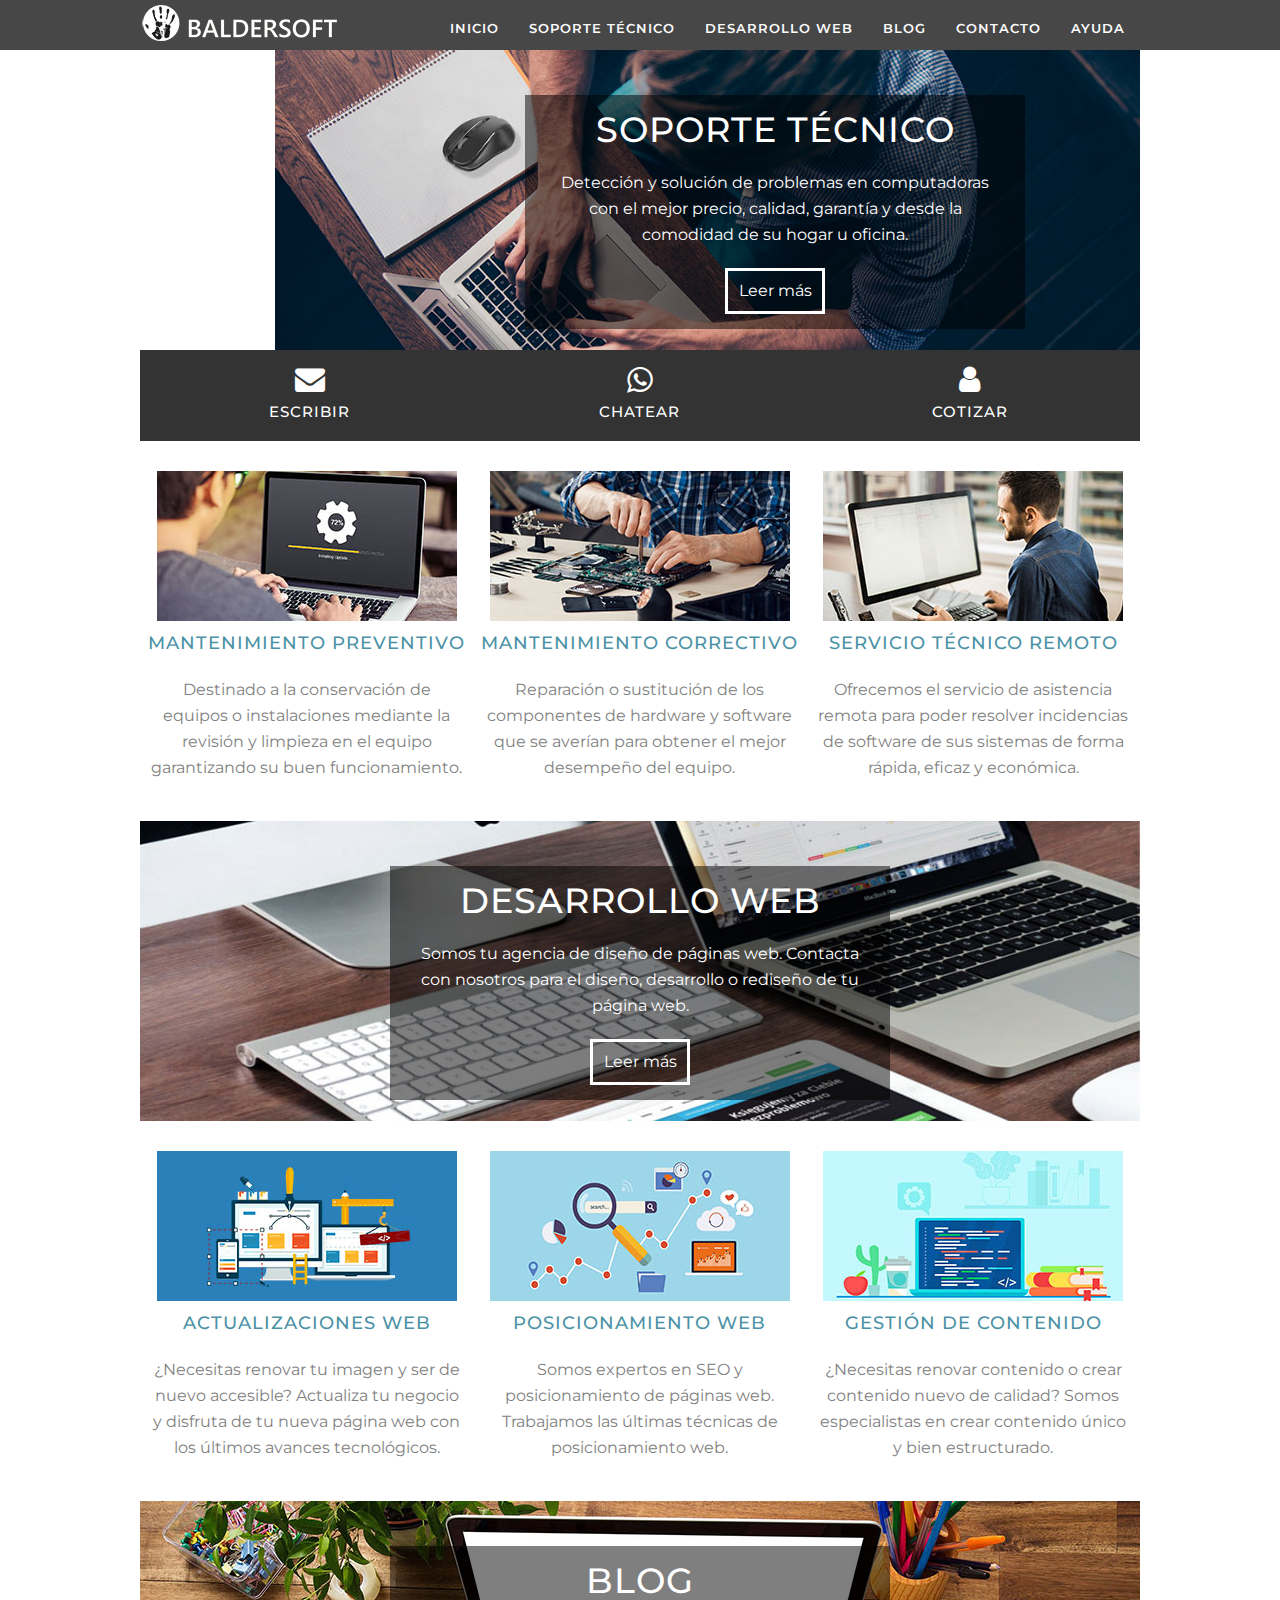
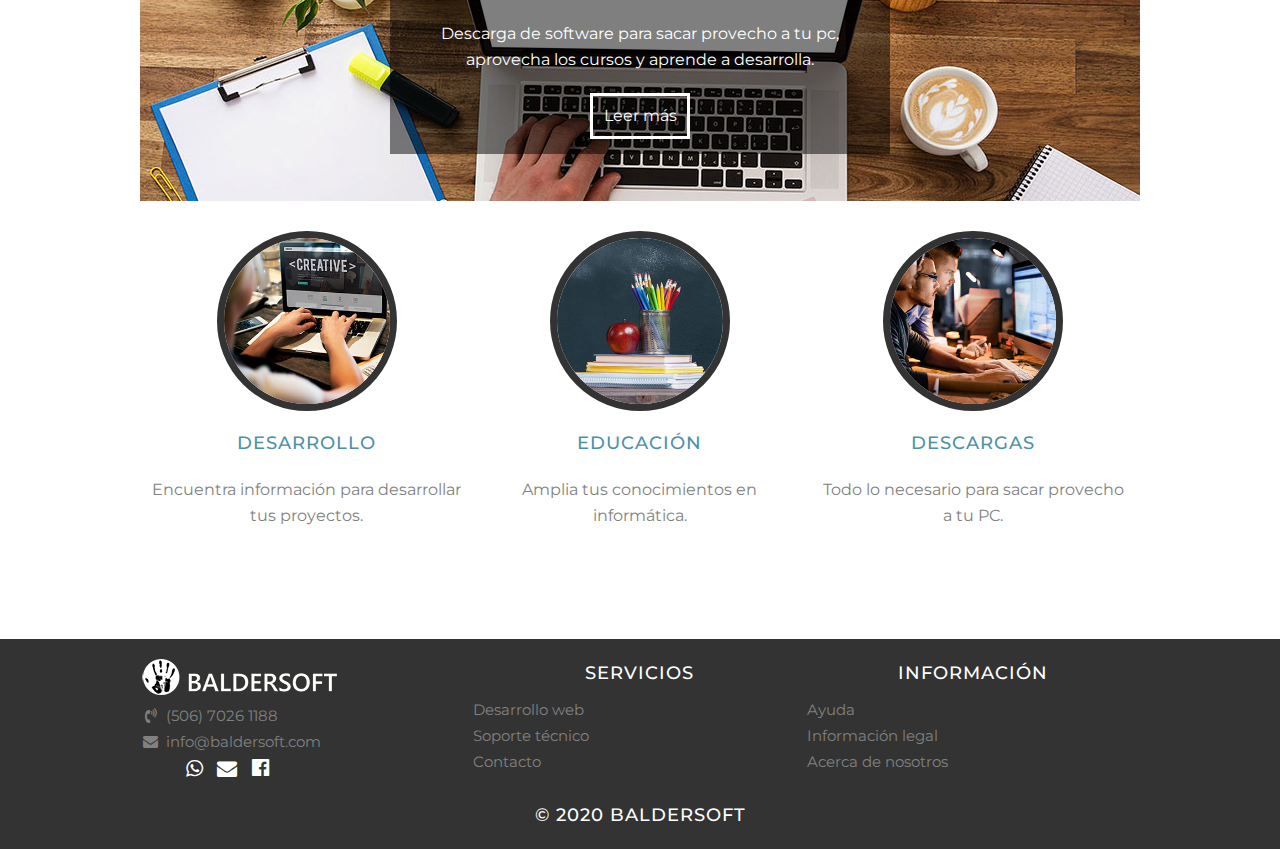
<file: index.html>
<!DOCTYPE html>
<html lang="es">

<head>
    <link rel="icon" href="/images/favicon.png" />
    <link rel="stylesheet" href="/style.css">
    <meta charset="utf-8" />
    <meta name="viewport" content="width=device-width, user-scalable=no, initial-scale=1, maximum-scale=1, minimum-scale=1" />
    <meta name="author" content="Baldersoft">

    <!-- Global site tag (gtag.js) - Google Analytics -->
    <script async src="https://www.googletagmanager.com/gtag/js?id=UA-69543444-1"></script>
    <script>
        window.dataLayer = window.dataLayer || [];

        function gtag() {
            dataLayer.push(arguments);
        }
        gtag('js', new Date());

        gtag('config', 'UA-69543444-1');

    </script>
    <meta name="title" content="Baldersoft | Servicios informáticos" />
    <meta name="description" content="Desarrollo de páginas web a la medida. Soporte técnico para su equipo de cómputo. Mantenimiento preventivo. Matenimiento correctivo." />
    <meta name="keywords" content="arreglo de pc a domicilio, servicio tecnico a domicilio, soporte tecnico de pc, crear pagina web, desarrollo web, diseño de paginas web" />
    <title>Baldersoft | Servicios informáticos</title>
</head>

<body class="body">

    <header>
        <div class="container">
            <a href="/index"><img src="/images/logo.png" class="logo"></a>
            <input type="checkbox" id="menu-bar">
            <label class="icon-menu" for="menu-bar"></label>
            <nav class="menu">
                <a href="/index"><span class="icon-home" style="margin-right:10px"></span>Inicio</a>
                <a href="/soporte-tecnico"><span class="icon-support" style="margin-right:10px"></span>Soporte técnico</a>
                <a href="/desarrollo-de-paginas-web"><span class="icon-website" style="margin-right:10px"></span>Desarrollo web</a>
                <a href="/blog/index"><span class="icon-blog" style="margin-right:10px"></span>Blog</a>
                <a href="/contacto"><span class="icon-contact" style="margin-right:10px"></span>Contacto</a>
                <a href="/ayuda"><span class="icon-help" style="margin-right:10px"></span>Ayuda</a>
            </nav>
        </div>
    </header>

    <main>
        <div id="banner">
            <a href="/soporte-tecnico">
                <img src="/images/soporte-tecnico.jpg" title="Soporte técnico" />
                <div class="title">
                    <h1>Soporte técnico</h1>
                    <p>Detección y solución de problemas en computadoras con el mejor precio, calidad, garantía y desde la comodidad de su hogar u oficina.</p>
                    <div class="banner-btn">Leer más</div>
                </div>
            </a>
        </div>

        <section class="tiles-contact-section">
            <a href="mailto:info@baldersoft.com" target="_top" class="icon-mail tiles-contact">
                <h3>Escribir</h3>
            </a>
            <a href="https://api.whatsapp.com/send?phone=50670261188" class="icon-whatsapp tiles-contact" target="_blank">
                <h3>Chatear</h3>
            </a>
            <a href="/contacto" class="icon-contact tiles-contact">
                <h3>Cotizar</h3>
            </a>
        </section>

        <section class="tiles-index">
            <article>
                <img src="images/mantenimiento-preventivo.jpg" title="Mantenimiento Preventivo">
                <h2>Mantenimiento preventivo</h2>
                <p>Destinado a la conservación de equipos o instalaciones mediante la revisión y limpieza en el equipo garantizando su buen funcionamiento.</p>
            </article>
            <article>
                <img src="images/mantenimiento-correctivo.jpg" title="Mantenimiento Correctivo">
                <h2>Mantenimiento correctivo</h2>
                <p>Reparación o sustitución de los componentes de hardware y software que se averían para obtener el mejor desempeño del equipo.</p>
            </article>
            <article>
                <img src="images/asistencia-remota.jpg" title="Servicio técnico Remoto">
                <h2>Servicio técnico remoto</h2>
                <p>Ofrecemos el servicio de asistencia remota para poder resolver incidencias de software de sus sistemas de forma rápida, eficaz y económica.</p>
            </article>
        </section>
        <div id="banner">
            <a href="/desarrollo-de-paginas-web">
                <img src="/images/desarrollo-de-paginas-web.jpg" title="Desarrollo de páginas web" />
                <div class="title">
                    <h1>Desarrollo web</h1>
                    <p>Somos tu agencia de diseño de páginas web. Contacta con nosotros para el diseño, desarrollo o rediseño de tu página web.</p>
                    <div class="banner-btn">Leer más</div>
                </div>
            </a>
        </div>
        <section class="tiles-index">
            <article>
                <img src="images/actualizar-pagina-web.jpg" title="Actualizar página web">
                <h2>Actualizaciones web</h2>
                <p>¿Necesitas renovar tu imagen y ser de nuevo accesible? Actualiza tu negocio y disfruta de tu nueva página web con los últimos avances tecnológicos.</p>
            </article>
            <article>
                <img src="images/posicionamiento-web.jpg" title="Posicionamiento web">
                <h2>Posicionamiento web</h2>
                <p>Somos expertos en SEO y posicionamiento de páginas web. Trabajamos las últimas técnicas de posicionamiento web.</p>
            </article>
            <article>
                <img src="images/contenido-de-paginas-web.jpg" title="Contenido de páginas web">
                <h2>Gestión de contenido</h2>
                <p>¿Necesitas renovar contenido o crear contenido nuevo de calidad? Somos especialistas en crear contenido único y bien estructurado.</p>
            </article>
        </section>
        <div id="banner">
            <a href="/blog/index">
                <img src="/images/blog.jpg" title="Blog" />
                <div class="title">
                    <h1>Blog</h1>
                    <p>Descarga de software para sacar provecho a tu pc, aprovecha los cursos y aprende a desarrolla.</p>
                    <div class="banner-btn">Leer más</div>
                </div>
            </a>
        </div>
        <section id="tiles-blog" class="tiles-index">
            <div class="contenedor">
                <article>
                    <img src="images/desarrollo.jpg" title="Desarrollo">
                    <h2>Desarrollo</h2>
                    <p>Encuentra información para desarrollar tus proyectos.</p>
                </article>
                <article>
                    <img src="images/educacion.jpg" title="Educación">
                    <h2>Educación</h2>
                    <p>Amplia tus conocimientos en informática.</p>
                </article>
                <article>
                    <img src="images/descargas.jpg" title="Descargas">
                    <h2>Descargas</h2>
                    <p>Todo lo necesario para sacar provecho a tu PC.</p>
                </article>
            </div>
        </section>
    </main>

    <footer>
        <div class="container">
            <div class="footer-widget">
                <a href="/index"><img src="/images/logo.png"></a>
                <p><span class="icon-phone" style="margin-right:5px;"></span><a href="tel:+50670261188">(506) 7026 1188</a>
                    <br>
                    <span class="icon-mail" style="margin-right:5px;"></span><a href="mailto:info@baldersoft.com" target="_top">info@baldersoft.com</a></p>
                <div class="footer-social">
                    <a href="https://api.whatsapp.com/send?phone=50670261188" class="icon-whatsapp" target="_blank"></a>
                    <a href="mailto:contact@baldersoft.com" class="icon-mail"></a>
                    <a href="https://www.facebook.com/baldersoft" class="icon-facebook" target="_blank"></a>
                </div>
            </div>
            <div class="footer-widget">
                <h2>Servicios</h2>
                <a href="/desarrollo-de-paginas-web">Desarrollo web</a>
                <br>
                <a href="/soporte-tecnico">Soporte técnico</a>
                <br>
                <a href="/contacto">Contacto</a>
            </div>
            <div class="footer-widget">
                <h2>Información</h2>
                <a href="/ayuda">Ayuda</a>
                <br>
                <a href="/informacion-legal">Información legal</a>
                <br>
                <a href="/acerca">Acerca de nosotros</a>
            </div>
            <div class="copyright">
                <a href="/index">
                    <h1>© 2020 Baldersoft</h1>
                </a>
            </div>
        </div>
    </footer>

</body>

</html>
</file>
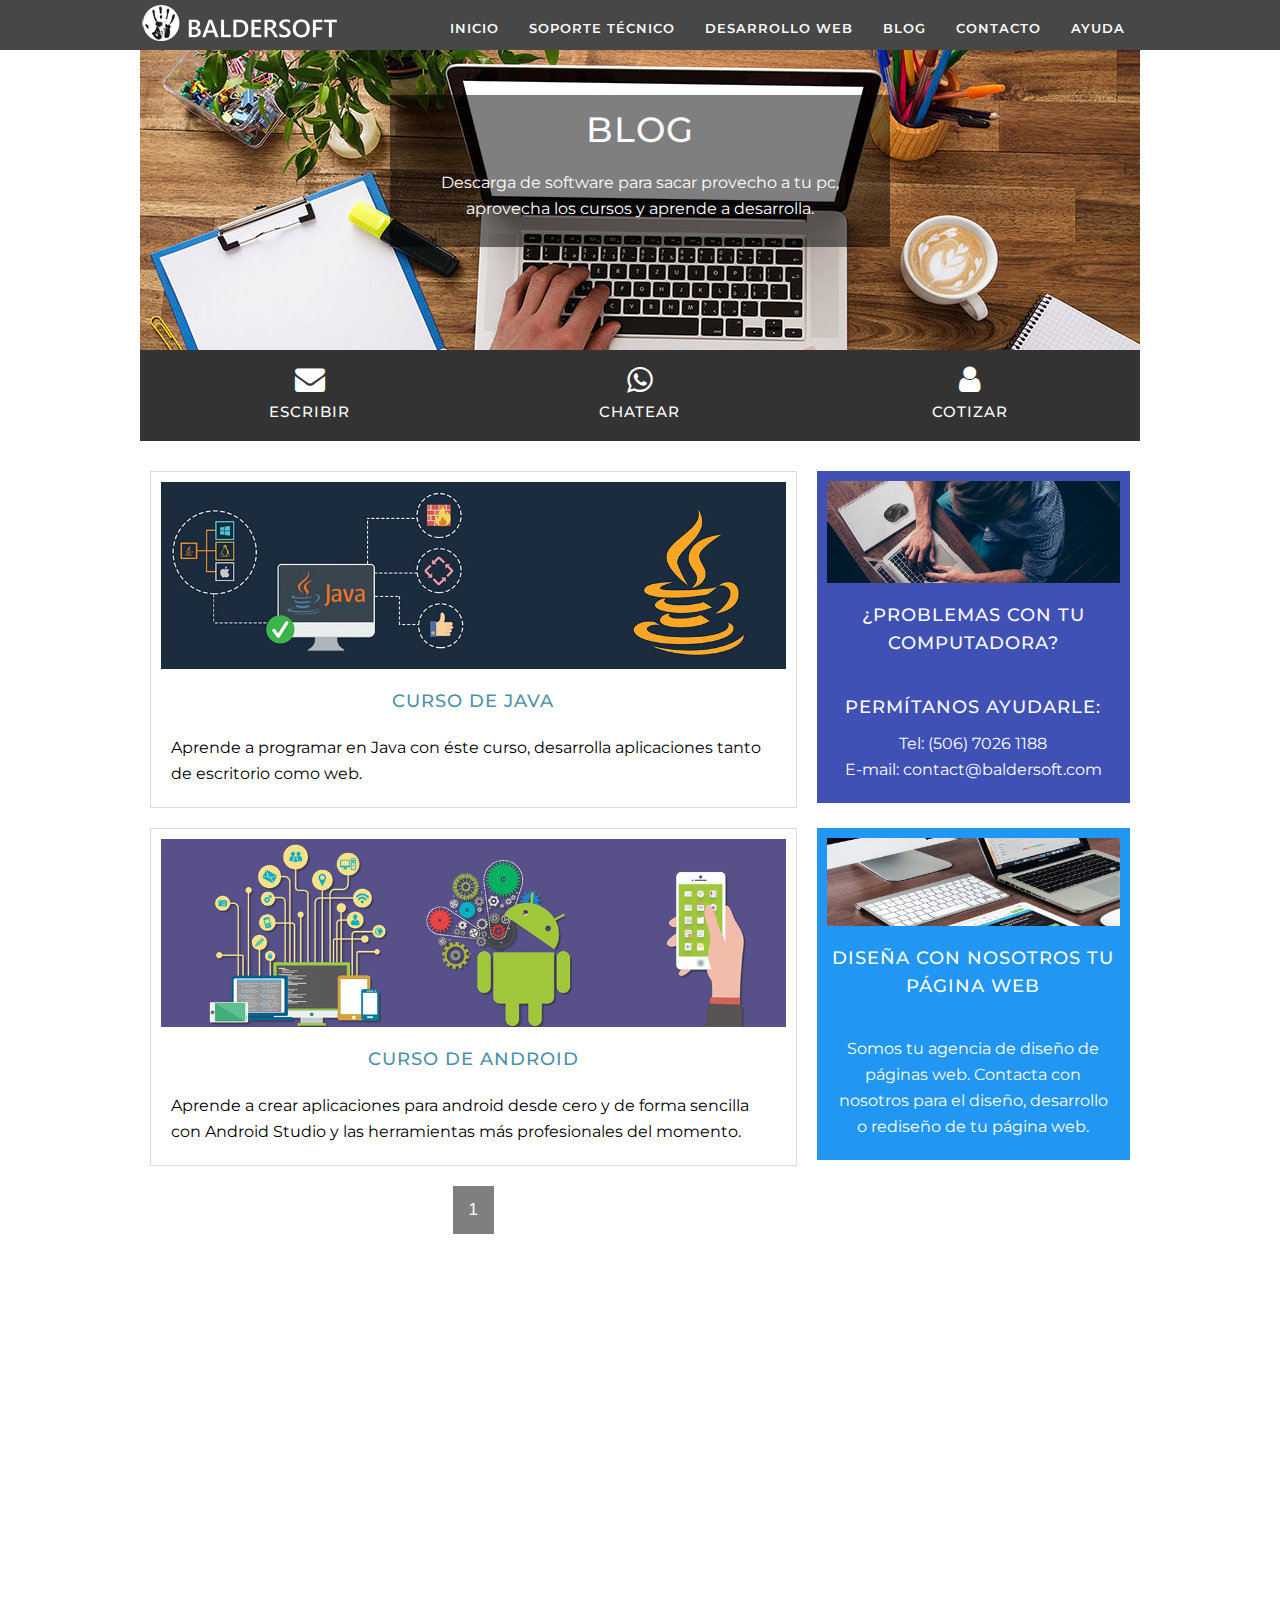
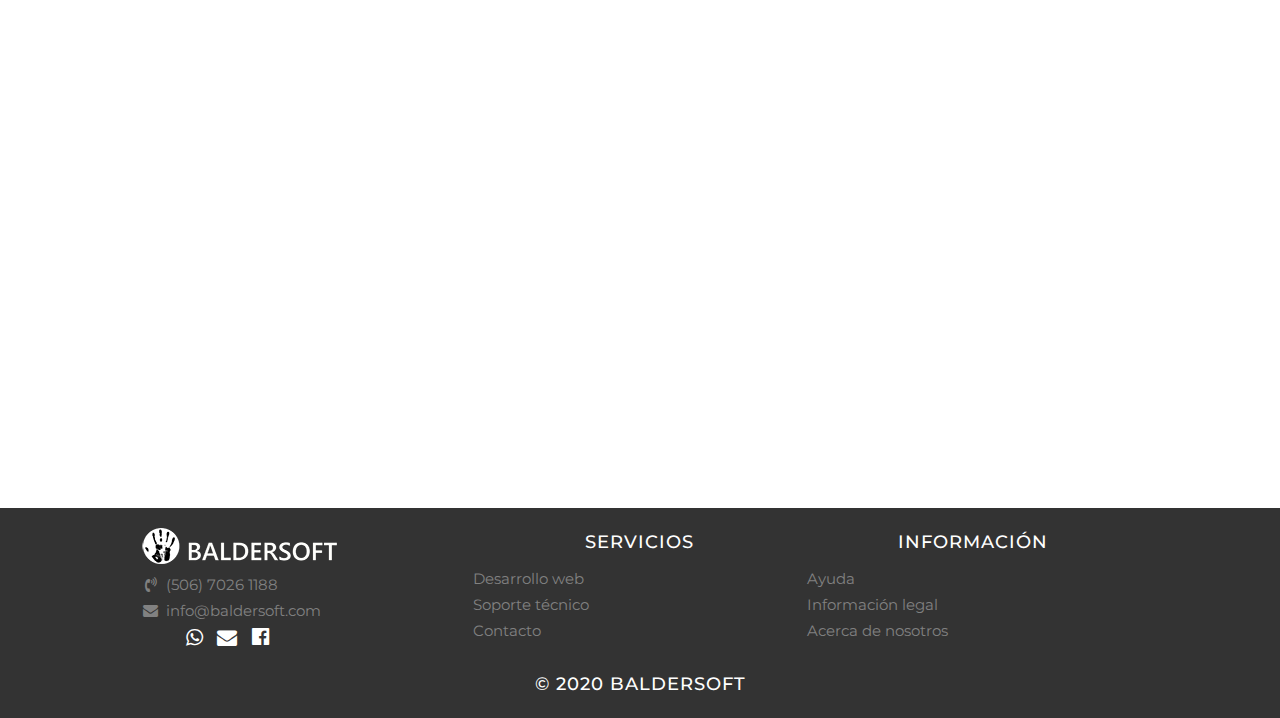
<file: blog/index.html>
<!DOCTYPE html>
<html lang="es">

<head>
    <link rel="icon" href="/images/favicon.png" />
    <link rel="stylesheet" href="/style.css">
    <meta charset="utf-8" />
    <meta name="viewport" content="width=device-width, user-scalable=no, initial-scale=1, maximum-scale=1, minimum-scale=1" />
    <meta name="author" content="Baldersoft">

    <!-- Global site tag (gtag.js) - Google Analytics -->
    <script async src="https://www.googletagmanager.com/gtag/js?id=UA-69543444-1"></script>
    <script>
        window.dataLayer = window.dataLayer || [];

        function gtag() {
            dataLayer.push(arguments);
        }
        gtag('js', new Date());

        gtag('config', 'UA-69543444-1');
    </script>
    <meta name="title" content="Baldersoft | Blog" />
    <meta name="description" content="Descarga de software para sacar provecho a tu pc, aprovecha los cursos y aprende a desarrolla." />
    <meta name="keywords" content="blog, descargas, cursos, desarrollo" />
    <title>Blog</title>
</head>

<body class="body">

    <header>
        <div class="container">
            <a href="/index"><img src="/images/logo.png" class="logo"></a>
            <input type="checkbox" id="menu-bar">
            <label class="icon-menu" for="menu-bar"></label>
            <nav class="menu">
                <a href="/index"><span class="icon-home" style="margin-right:10px"></span>Inicio</a>
                <a href="/soporte-tecnico"><span class="icon-support" style="margin-right:10px"></span>Soporte técnico</a>
                <a href="/desarrollo-de-paginas-web"><span class="icon-website" style="margin-right:10px"></span>Desarrollo web</a>
                <a href="/blog/index"><span class="icon-blog" style="margin-right:10px"></span>Blog</a>
                <a href="/contacto"><span class="icon-contact" style="margin-right:10px"></span>Contacto</a>
                <a href="/ayuda"><span class="icon-help" style="margin-right:10px"></span>Ayuda</a>
            </nav>
        </div>
    </header>

    <main>
        <div id="banner">
            <a href="/blog/index">
                <img src="/images/blog.jpg" />
                <div class="title">
                    <h1>Blog</h1>
                    <p>Descarga de software para sacar provecho a tu pc, aprovecha los cursos y aprende a desarrolla.</p>
                </div>
            </a>
        </div>

        <section class="tiles-contact-section">
            <a href="mailto:info@baldersoft.com" target="_top" class="icon-mail tiles-contact">
                <h3>Escribir</h3>
            </a>
            <a href="https://api.whatsapp.com/send?phone=50670261188" class="icon-whatsapp tiles-contact" target="_blank">
                <h3>Chatear</h3>
            </a>
            <a href="/contacto" class="icon-contact tiles-contact">
                <h3>Cotizar</h3>
            </a>
        </section>

        <div class="content">
            <div id="1" class="tabcontent">
                <a href="/blog/educacion/curso-java">
                    <div class="item-blog">
                        <img src="/images/blog/curso-java.jpg">
                        <div class="entry-item">
                            <h3>Curso de Java</h3>
                            <p>Aprende a programar en Java con éste curso, desarrolla aplicaciones tanto de escritorio como web.</p>
                        </div>
                    </div>
                </a>
                <a href="/blog/educacion/curso-android">
                    <div class="item-blog">
                        <img src="/images/blog/curso-adroid.jpg">
                        <div class="entry-item">
                            <h3>Curso de Android</h3>
                            <p>Aprende a crear aplicaciones para android desde cero y de forma sencilla con Android Studio y las herramientas más profesionales del momento.</p>
                        </div>
                    </div>
                </a>
            </div>
            <div id="2" class="tabcontent">

            </div>
            <div id="3" class="tabcontent">

            </div>
            <div id="4" class="tabcontent">

            </div>
            <div id="5" class="tabcontent">

            </div>
            <div class="tab">
                <button class="tablinks" onclick="openPage(event, '1')" id="defaultOpen">1</button>
                <button class="tablinks" onclick="openPage(event, '2')" style="display:none;">2</button>
                <button class="tablinks" onclick="openPage(event, '3')" style="display:none;">3</button>
                <button class="tablinks" onclick="openPage(event, '4')" style="display:none;">4</button>
                <button class="tablinks" onclick="openPage(event, '5')" style="display:none;">5</button>
            </div>
            <script>
                function openPage(evt, pages) {
                    var i, tabcontent, tablinks;
                    tabcontent = document.getElementsByClassName("tabcontent");
                    for (i = 0; i < tabcontent.length; i++) {
                        tabcontent[i].style.display = "none";
                    }
                    tablinks = document.getElementsByClassName("tablinks");
                    for (i = 0; i < tablinks.length; i++) {
                        tablinks[i].className = tablinks[i].className.replace(" active", "");
                    }
                    document.getElementById(pages).style.display = "block";
                    evt.currentTarget.className += " active";
                }
                document.getElementById("defaultOpen").click();
            </script>
        </div>

        <aside>
            <div class="widget-1">
                <a href="/soporte-tecnico">
                    <img src="/images/soporte-tecnico.jpg">
                    <h3>¿Problemas con tu computadora?</h3>
                    <br>
                    <h4>Permítanos ayudarle:</h4>
                    <p>Tel: (506) 7026 1188
                        <br> E-mail: contact@baldersoft.com</p>
                </a>
            </div>

            <div class="widget-2">
                <a href="/desarrollo-de-paginas-web">
                    <img src="/images/desarrollo-de-paginas-web.jpg">
                    <h3>Diseña con nosotros tu página web</h3>
                    <br>
                    <p>Somos tu agencia de diseño de páginas web. Contacta con nosotros para el diseño, desarrollo o rediseño de tu página web.</p>
                </a>
            </div>

            <div class="widget-3">
                <iframe src="https://docs.google.com/forms/d/e/1FAIpQLSdK5ZKIqGis8ReTaFAKrMqrS28zOf_U_UVku9BcvAqocy3ZMA/viewform?embedded=true" scrolling="no" width="100%" height="790" frameborder="0" marginheight="0" marginwidth="0">Cargando…</iframe>
            </div>
        </aside>

    </main>

    <footer>
        <div class="container">
            <div class="footer-widget">
                <a href="/index"><img src="/images/logo.png"></a>
                <p><span class="icon-phone" style="margin-right:5px;"></span><a href="tel:+50670261188">(506) 7026 1188</a>
                    <br>
                    <span class="icon-mail" style="margin-right:5px;"></span><a href="mailto:info@baldersoft.com" target="_top">info@baldersoft.com</a></p>
                <div class="footer-social">
                    <a href="https://api.whatsapp.com/send?phone=50670261188" class="icon-whatsapp" target="_blank"></a>
                    <a href="mailto:contact@baldersoft.com" class="icon-mail"></a>
                    <a href="https://www.facebook.com/baldersoft" class="icon-facebook" target="_blank"></a>
                </div>
            </div>
            <div class="footer-widget">
                <h2>Servicios</h2>
                <a href="/desarrollo-de-paginas-web">Desarrollo web</a>
                <br>
                <a href="/soporte-tecnico">Soporte técnico</a>
                <br>
                <a href="/contacto">Contacto</a>
            </div>
            <div class="footer-widget">
                <h2>Información</h2>
                <a href="/ayuda">Ayuda</a>
                <br>
                <a href="/informacion-legal">Información legal</a>
                <br>
                <a href="/acerca">Acerca de nosotros</a>
            </div>
            <div class="copyright">
                <a href="/index">
                    <h1>© 2020 Baldersoft</h1>
                </a>
            </div>
        </div>
    </footer>

</body>

</html>
</file>
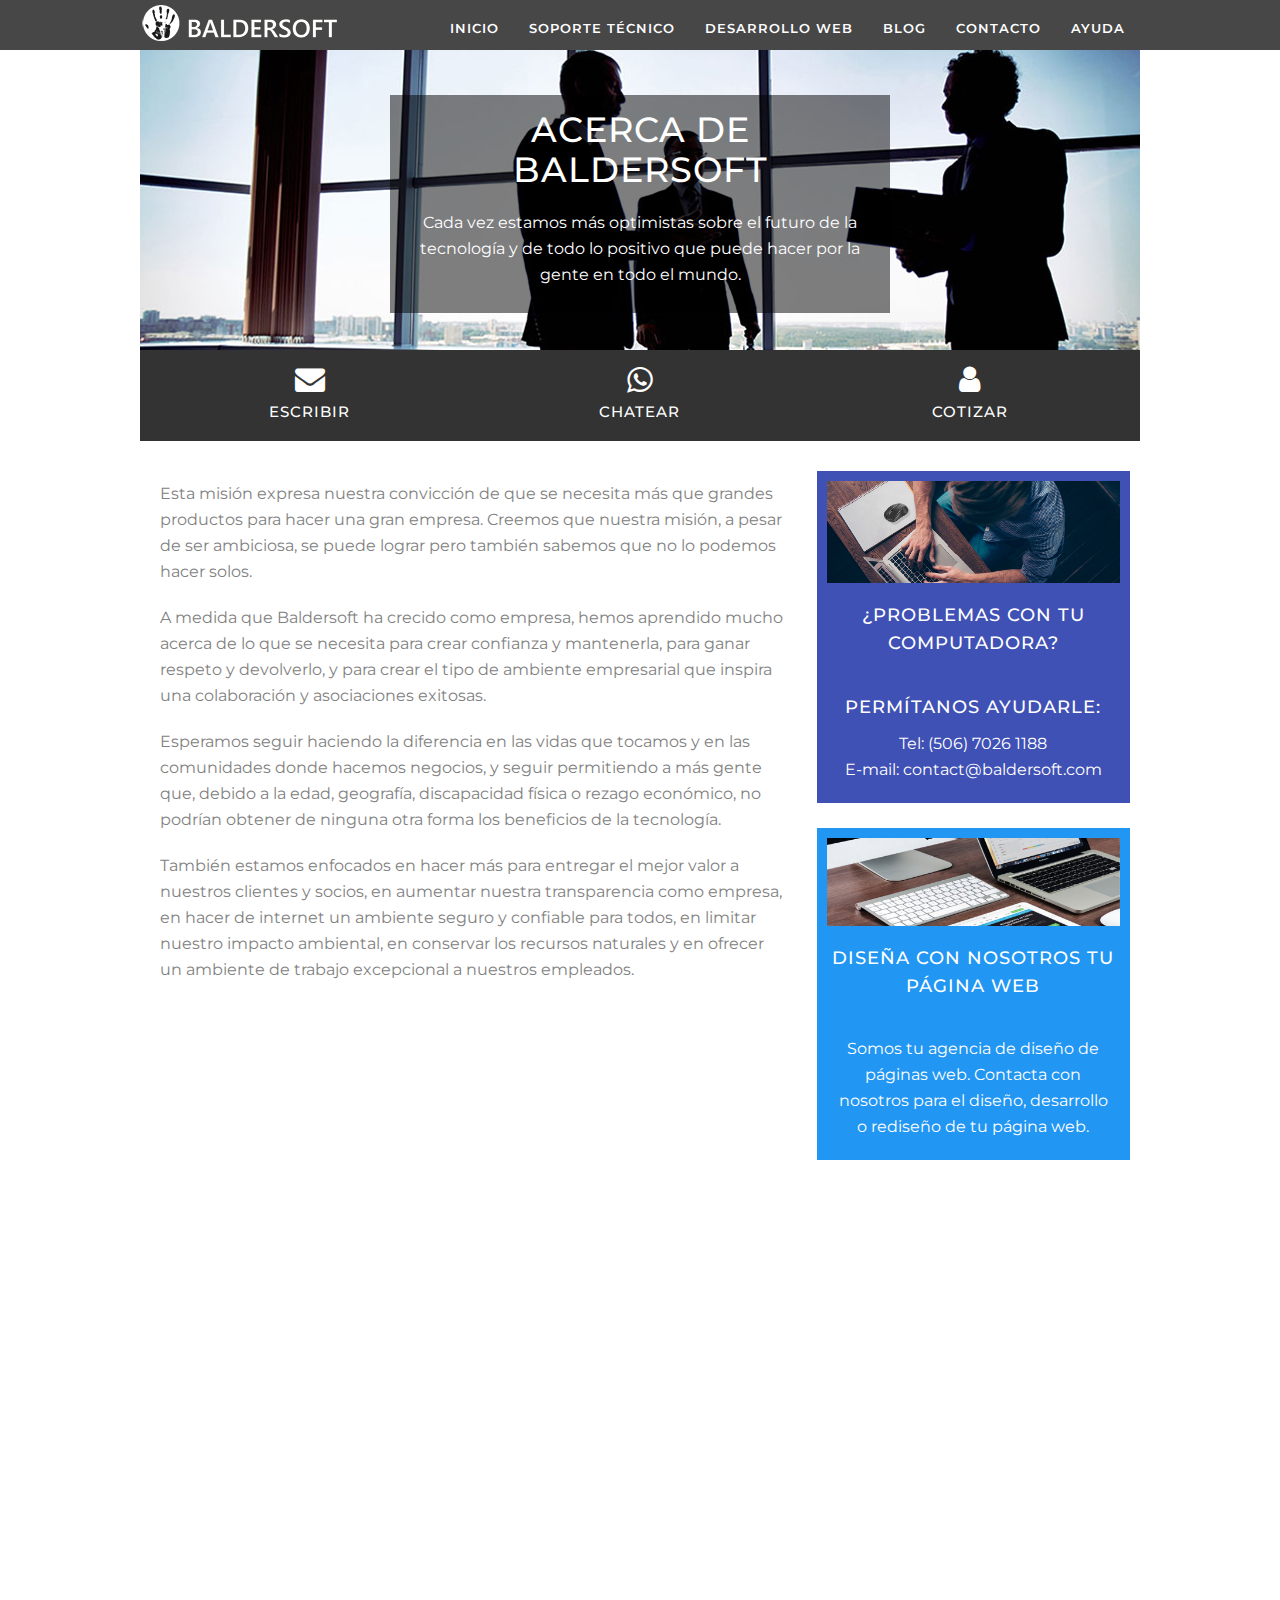
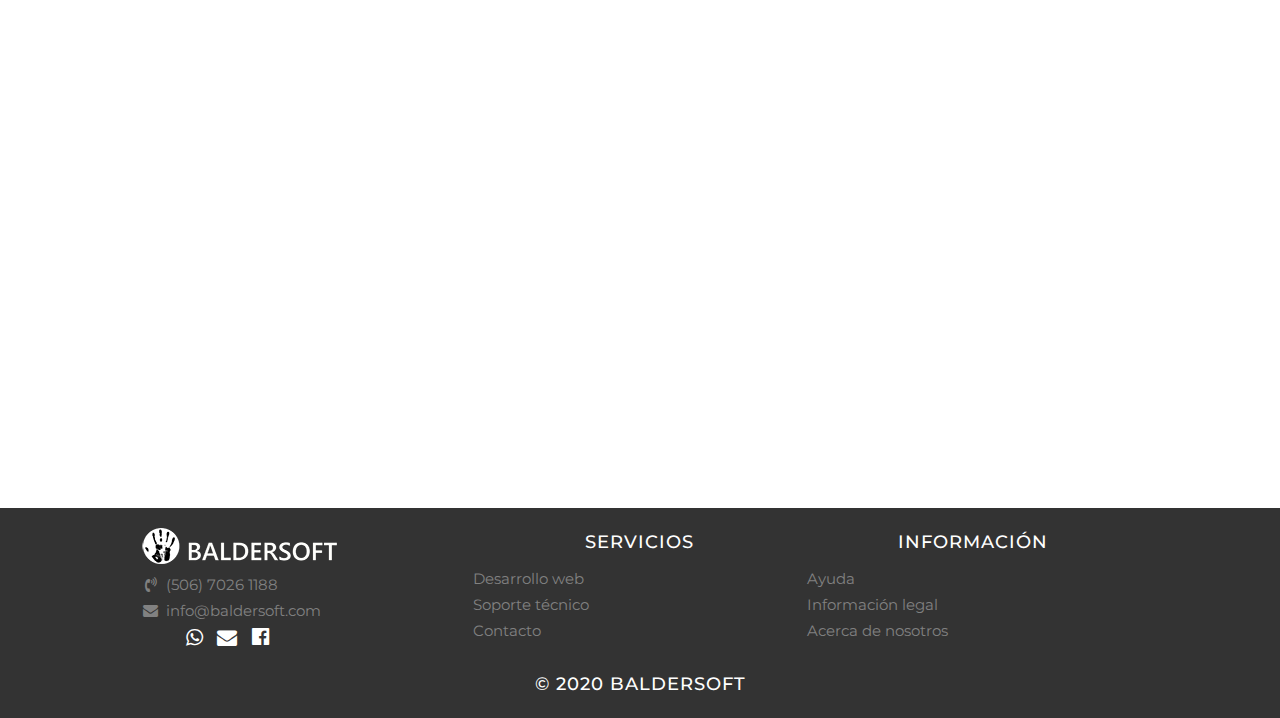
<file: acerca.html>
<!DOCTYPE html>
<html lang="es">

<head>
    <link rel="icon" href="/images/favicon.png" />
    <link rel="stylesheet" href="/style.css">
    <meta charset="utf-8" />
    <meta name="viewport" content="width=device-width, user-scalable=no, initial-scale=1, maximum-scale=1, minimum-scale=1" />
    <meta name="author" content="Baldersoft">

    <!-- Global site tag (gtag.js) - Google Analytics -->
    <script async src="https://www.googletagmanager.com/gtag/js?id=UA-69543444-1"></script>
    <script>
        window.dataLayer = window.dataLayer || [];

        function gtag() {
            dataLayer.push(arguments);
        }
        gtag('js', new Date());

        gtag('config', 'UA-69543444-1');

    </script>
    <meta name="robots" content="noindex">
    <title>Baldersoft | Acerca</title>
</head>

<body class="body">
    <header>
        <div class="container">
            <a href="/index"><img src="/images/logo.png" class="logo"></a>
            <input type="checkbox" id="menu-bar">
            <label class="icon-menu" for="menu-bar"></label>
            <nav class="menu">
                <a href="/index"><span class="icon-home" style="margin-right:10px"></span>Inicio</a>
                <a href="/soporte-tecnico"><span class="icon-support" style="margin-right:10px"></span>Soporte técnico</a>
                <a href="/desarrollo-de-paginas-web"><span class="icon-website" style="margin-right:10px"></span>Desarrollo web</a>
                <a href="/blog/index"><span class="icon-blog" style="margin-right:10px"></span>Blog</a>
                <a href="/contacto"><span class="icon-contact" style="margin-right:10px"></span>Contacto</a>
                <a href="/ayuda"><span class="icon-help" style="margin-right:10px"></span>Ayuda</a>
            </nav>
        </div>
    </header>

    <main>
        <div id="banner">
            <a href="/acerca">
                <img src="/images/acerca.jpg" title="Acerca de Baldersoft" />
                <div class="title">
                    <h1>Acerca de Baldersoft</h1>
                    <p>Cada vez estamos más optimistas sobre el futuro de la tecnología y de todo lo positivo que puede hacer por la gente en todo el mundo.</p>
                </div>
            </a>
        </div>

        <section class="tiles-contact-section">
            <a href="mailto:info@baldersoft.com" target="_top" class="icon-mail tiles-contact">
                <h3>Escribir</h3>
            </a>
            <a href="https://api.whatsapp.com/send?phone=50670261188" class="icon-whatsapp tiles-contact" target="_blank">
                <h3>Chatear</h3>
            </a>
            <a href="/contacto" class="icon-contact tiles-contact">
                <h3>Cotizar</h3>
            </a>
        </section>

        <div class="content">
            <p> Esta misión expresa nuestra convicción de que se necesita más que grandes productos para hacer una gran empresa. Creemos que nuestra misión, a pesar de ser ambiciosa, se puede lograr pero también sabemos que no lo podemos hacer solos.</p>
            <p>A medida que Baldersoft ha crecido como empresa, hemos aprendido mucho acerca de lo que se necesita para crear confianza y mantenerla, para ganar respeto y devolverlo, y para crear el tipo de ambiente empresarial que inspira una colaboración y asociaciones exitosas.</p>
            <p>Esperamos seguir haciendo la diferencia en las vidas que tocamos y en las comunidades donde hacemos negocios, y seguir permitiendo a más gente que, debido a la edad, geografía, discapacidad física o rezago económico, no podrían obtener de ninguna otra forma los beneficios de la tecnología.</p>
            <p>También estamos enfocados en hacer más para entregar el mejor valor a nuestros clientes y socios, en aumentar nuestra transparencia como empresa, en hacer de internet un ambiente seguro y confiable para todos, en limitar nuestro impacto ambiental, en conservar los recursos naturales y en ofrecer un ambiente de trabajo excepcional a nuestros empleados.</p>

        </div>
        <aside>
            <div class="widget-1">
                <a href="/soporte-tecnico">
                    <img src="/images/soporte-tecnico.jpg">
                    <h3>¿Problemas con tu computadora?</h3>
                    <br>
                    <h4>Permítanos ayudarle:</h4>
                    <p>Tel: (506) 7026 1188
                        <br> E-mail: contact@baldersoft.com</p>
                </a>
            </div>

            <div class="widget-2">
                <a href="/desarrollo-de-paginas-web">
                    <img src="/images/desarrollo-de-paginas-web.jpg">
                    <h3>Diseña con nosotros tu página web</h3>
                    <br>
                    <p>Somos tu agencia de diseño de páginas web. Contacta con nosotros para el diseño, desarrollo o rediseño de tu página web.</p>
                </a>
            </div>

            <div class="widget-3">
                <iframe src="https://docs.google.com/forms/d/e/1FAIpQLSdK5ZKIqGis8ReTaFAKrMqrS28zOf_U_UVku9BcvAqocy3ZMA/viewform?embedded=true" scrolling="no" width="100%" height="790" frameborder="0" marginheight="0" marginwidth="0">Cargando…</iframe>
            </div>
        </aside>

    </main>

    <footer>
        <div class="container">
            <div class="footer-widget">
                <a href="/index"><img src="/images/logo.png"></a>
                <p><span class="icon-phone" style="margin-right:5px;"></span><a href="tel:+50670261188">(506) 7026 1188</a>
                    <br>
                    <span class="icon-mail" style="margin-right:5px;"></span><a href="mailto:info@baldersoft.com" target="_top">info@baldersoft.com</a></p>
                <div class="footer-social">
                    <a href="https://api.whatsapp.com/send?phone=50670261188" class="icon-whatsapp" target="_blank"></a>
                    <a href="mailto:contact@baldersoft.com" class="icon-mail"></a>
                    <a href="https://www.facebook.com/baldersoft" class="icon-facebook" target="_blank"></a>
                </div>
            </div>
            <div class="footer-widget">
                <h2>Servicios</h2>
                <a href="/desarrollo-de-paginas-web">Desarrollo web</a>
                <br>
                <a href="/soporte-tecnico">Soporte técnico</a>
                <br>
                <a href="/contacto">Contacto</a>
            </div>
            <div class="footer-widget">
                <h2>Información</h2>
                <a href="/ayuda">Ayuda</a>
                <br>
                <a href="/informacion-legal">Información legal</a>
                <br>
                <a href="/acerca">Acerca de nosotros</a>
            </div>
            <div class="copyright">
                <a href="/index">
                    <h1>© 2020 Baldersoft</h1>
                </a>
            </div>
        </div>
    </footer>

</body>

</html>
</file>
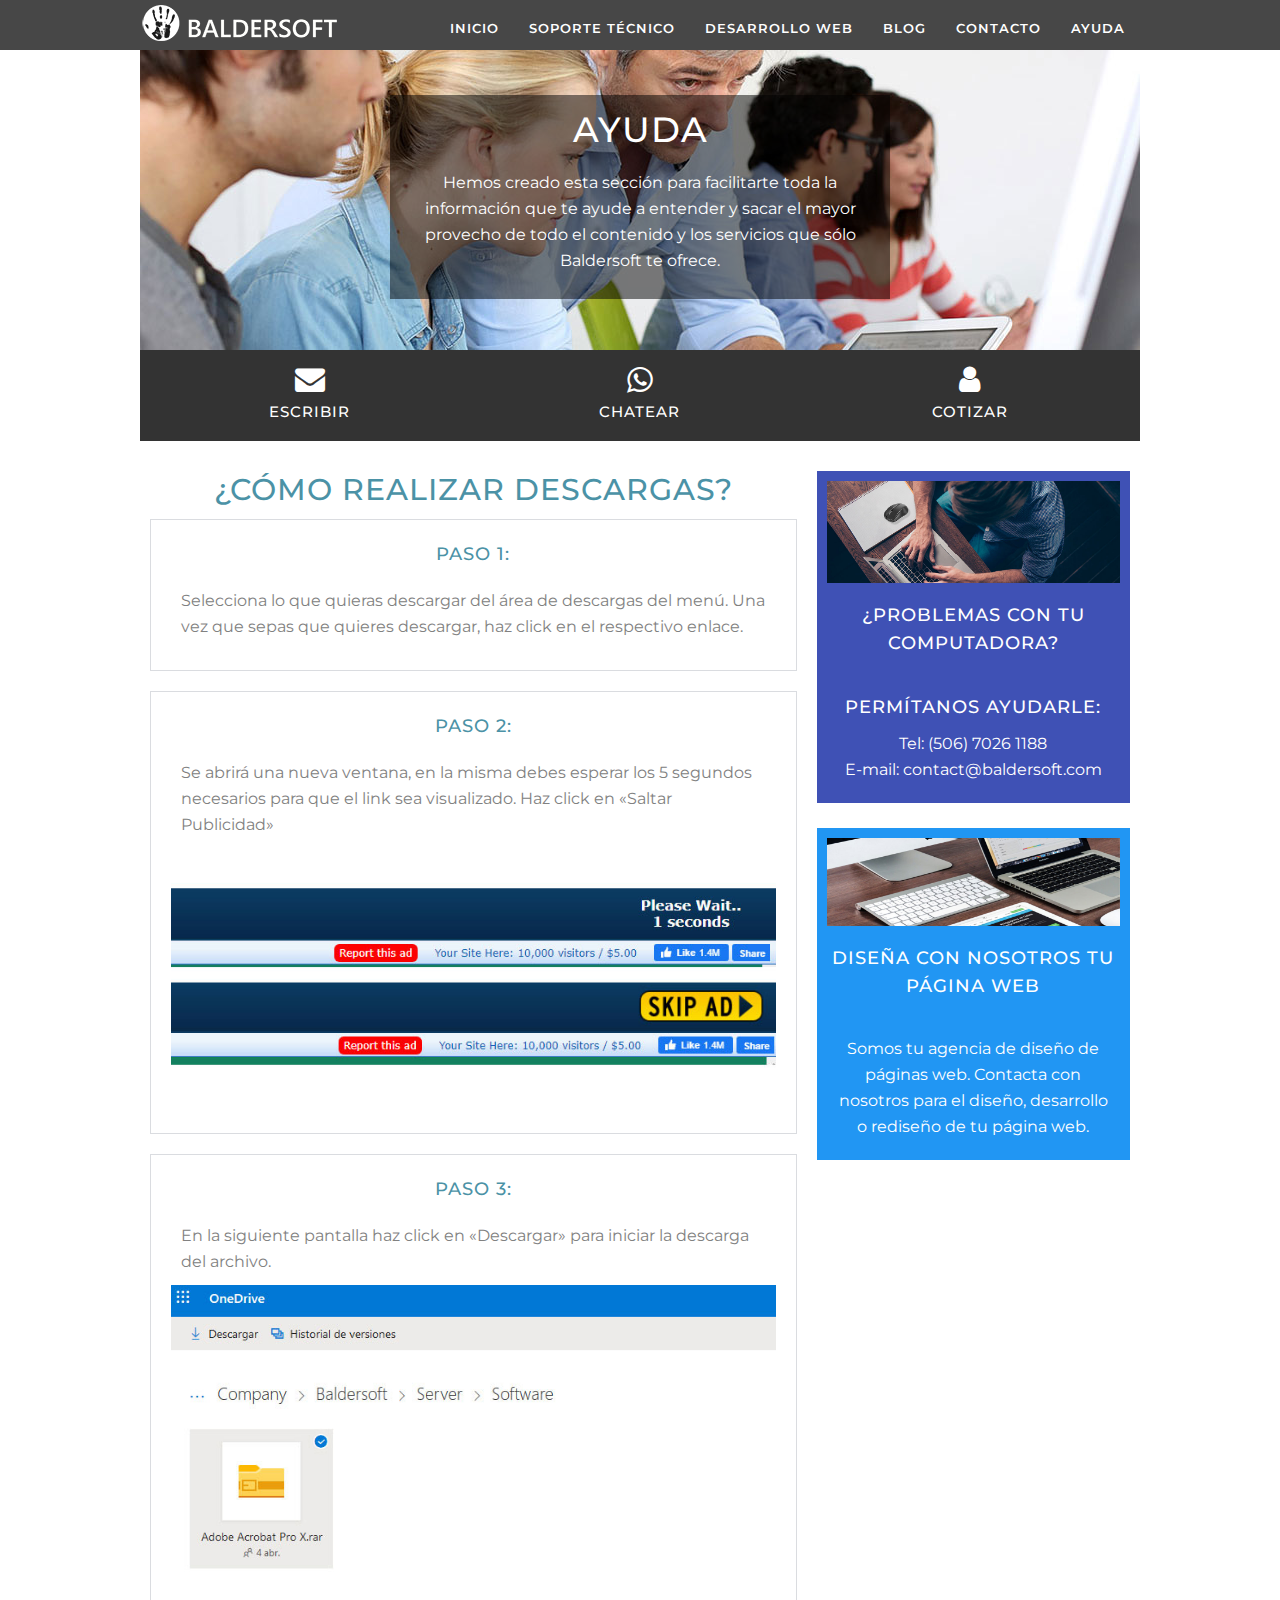
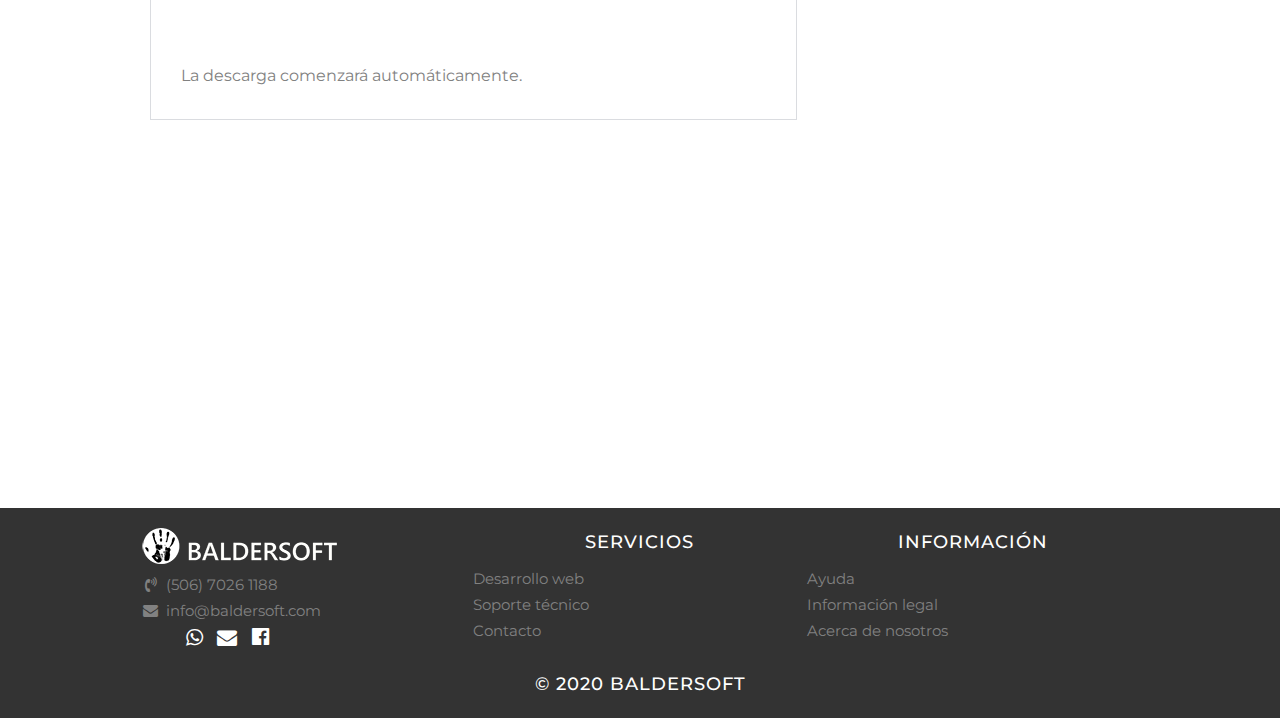
<file: ayuda.html>
<!DOCTYPE html>
<html lang="es">

<head>
    <link rel="icon" href="/images/favicon.png" />
    <link rel="stylesheet" href="/style.css">
    <meta charset="utf-8" />
    <meta name="viewport" content="width=device-width, user-scalable=no, initial-scale=1, maximum-scale=1, minimum-scale=1" />
    <meta name="author" content="Baldersoft">

    <!-- Global site tag (gtag.js) - Google Analytics -->
    <script async src="https://www.googletagmanager.com/gtag/js?id=UA-69543444-1"></script>
    <script>
        window.dataLayer = window.dataLayer || [];

        function gtag() {
            dataLayer.push(arguments);
        }
        gtag('js', new Date());

        gtag('config', 'UA-69543444-1');

    </script>
    <meta name="robots" content="noindex">
    <title>Baldersoft | Ayuda</title>
</head>

<body class="body">

    <header>
        <div class="container">
            <a href="/index"><img src="/images/logo.png" class="logo"></a>
            <input type="checkbox" id="menu-bar">
            <label class="icon-menu" for="menu-bar"></label>
            <nav class="menu">
                <a href="/index"><span class="icon-home" style="margin-right:10px"></span>Inicio</a>
                <a href="/soporte-tecnico"><span class="icon-support" style="margin-right:10px"></span>Soporte técnico</a>
                <a href="/desarrollo-de-paginas-web"><span class="icon-website" style="margin-right:10px"></span>Desarrollo web</a>
                <a href="/blog/index"><span class="icon-blog" style="margin-right:10px"></span>Blog</a>
                <a href="/contacto"><span class="icon-contact" style="margin-right:10px"></span>Contacto</a>
                <a href="/ayuda"><span class="icon-help" style="margin-right:10px"></span>Ayuda</a>
            </nav>
        </div>
    </header>

    <main>

        <div id="banner">
            <a href="/ayuda">
                <img src="/images/ayuda.jpg" title="Ayuda" />
                <div class="title">
                    <h1>Ayuda</h1>
                    <p>Hemos creado esta sección para facilitarte toda la información que te ayude a entender y sacar el mayor provecho de todo el contenido y los servicios que sólo Baldersoft te ofrece.</p>
                </div>
            </a>
        </div>

        <section class="tiles-contact-section">
            <a href="mailto:info@baldersoft.com" target="_top" class="icon-mail tiles-contact">
                <h3>Escribir</h3>
            </a>
            <a href="https://api.whatsapp.com/send?phone=50670261188" class="icon-whatsapp tiles-contact" target="_blank">
                <h3>Chatear</h3>
            </a>
            <a href="/contacto" class="icon-contact tiles-contact">
                <h3>Cotizar</h3>
            </a>
        </section>

        <div class="content">
            <h1>¿Cómo realizar descargas?</h1>
            <div class="box">
                <h2>Paso 1:</h2>
                <p>Selecciona lo que quieras descargar del área de descargas del menú. Una vez que sepas que quieres descargar, haz click en el respectivo enlace.</p>
            </div>
            <div class="box">
                <h2>Paso 2:</h2>
                <p>Se abrirá una nueva ventana, en la misma debes esperar los 5 segundos necesarios para que el link sea visualizado. Haz click en «Saltar Publicidad»</p>
                <img src="/images/adfly.jpg" title="Adfly">
            </div>
            <div class="box">
                <h2>Paso 3:</h2>
                <p>En la siguiente pantalla haz click en «Descargar» para iniciar la descarga del archivo.</p>
                <img src="/images/onedrive-descarga.jpg" title="Descarga Onedrive">
                <p>La descarga comenzará automáticamente.</p>
            </div>
        </div>

        <aside>
            <div class="widget-1">
                <a href="/soporte-tecnico">
                    <img src="/images/soporte-tecnico.jpg">
                    <h3>¿Problemas con tu computadora?</h3>
                    <br>
                    <h4>Permítanos ayudarle:</h4>
                    <p>Tel: (506) 7026 1188
                        <br> E-mail: contact@baldersoft.com</p>
                </a>
            </div>

            <div class="widget-2">
                <a href="/desarrollo-de-paginas-web">
                    <img src="/images/desarrollo-de-paginas-web.jpg">
                    <h3>Diseña con nosotros tu página web</h3>
                    <br>
                    <p>Somos tu agencia de diseño de páginas web. Contacta con nosotros para el diseño, desarrollo o rediseño de tu página web.</p>
                </a>
            </div>

            <div class="widget-3">
                <iframe src="https://docs.google.com/forms/d/e/1FAIpQLSdK5ZKIqGis8ReTaFAKrMqrS28zOf_U_UVku9BcvAqocy3ZMA/viewform?embedded=true" scrolling="no" width="100%" height="790" frameborder="0" marginheight="0" marginwidth="0">Cargando…</iframe>
            </div>
        </aside>

    </main>

    <footer>
        <div class="container">
            <div class="footer-widget">
                <a href="/index"><img src="/images/logo.png"></a>
                <p><span class="icon-phone" style="margin-right:5px;"></span><a href="tel:+50670261188">(506) 7026 1188</a>
                    <br>
                    <span class="icon-mail" style="margin-right:5px;"></span><a href="mailto:info@baldersoft.com" target="_top">info@baldersoft.com</a></p>
                <div class="footer-social">
                    <a href="https://api.whatsapp.com/send?phone=50670261188" class="icon-whatsapp" target="_blank"></a>
                    <a href="mailto:contact@baldersoft.com" class="icon-mail"></a>
                    <a href="https://www.facebook.com/baldersoft" class="icon-facebook" target="_blank"></a>
                </div>
            </div>
            <div class="footer-widget">
                <h2>Servicios</h2>
                <a href="/desarrollo-de-paginas-web">Desarrollo web</a>
                <br>
                <a href="/soporte-tecnico">Soporte técnico</a>
                <br>
                <a href="/contacto">Contacto</a>
            </div>
            <div class="footer-widget">
                <h2>Información</h2>
                <a href="/ayuda">Ayuda</a>
                <br>
                <a href="/informacion-legal">Información legal</a>
                <br>
                <a href="/acerca">Acerca de nosotros</a>
            </div>
            <div class="copyright">
                <a href="/index">
                    <h1>© 2020 Baldersoft</h1>
                </a>
            </div>
        </div>
    </footer>

</body>

</html>
</file>
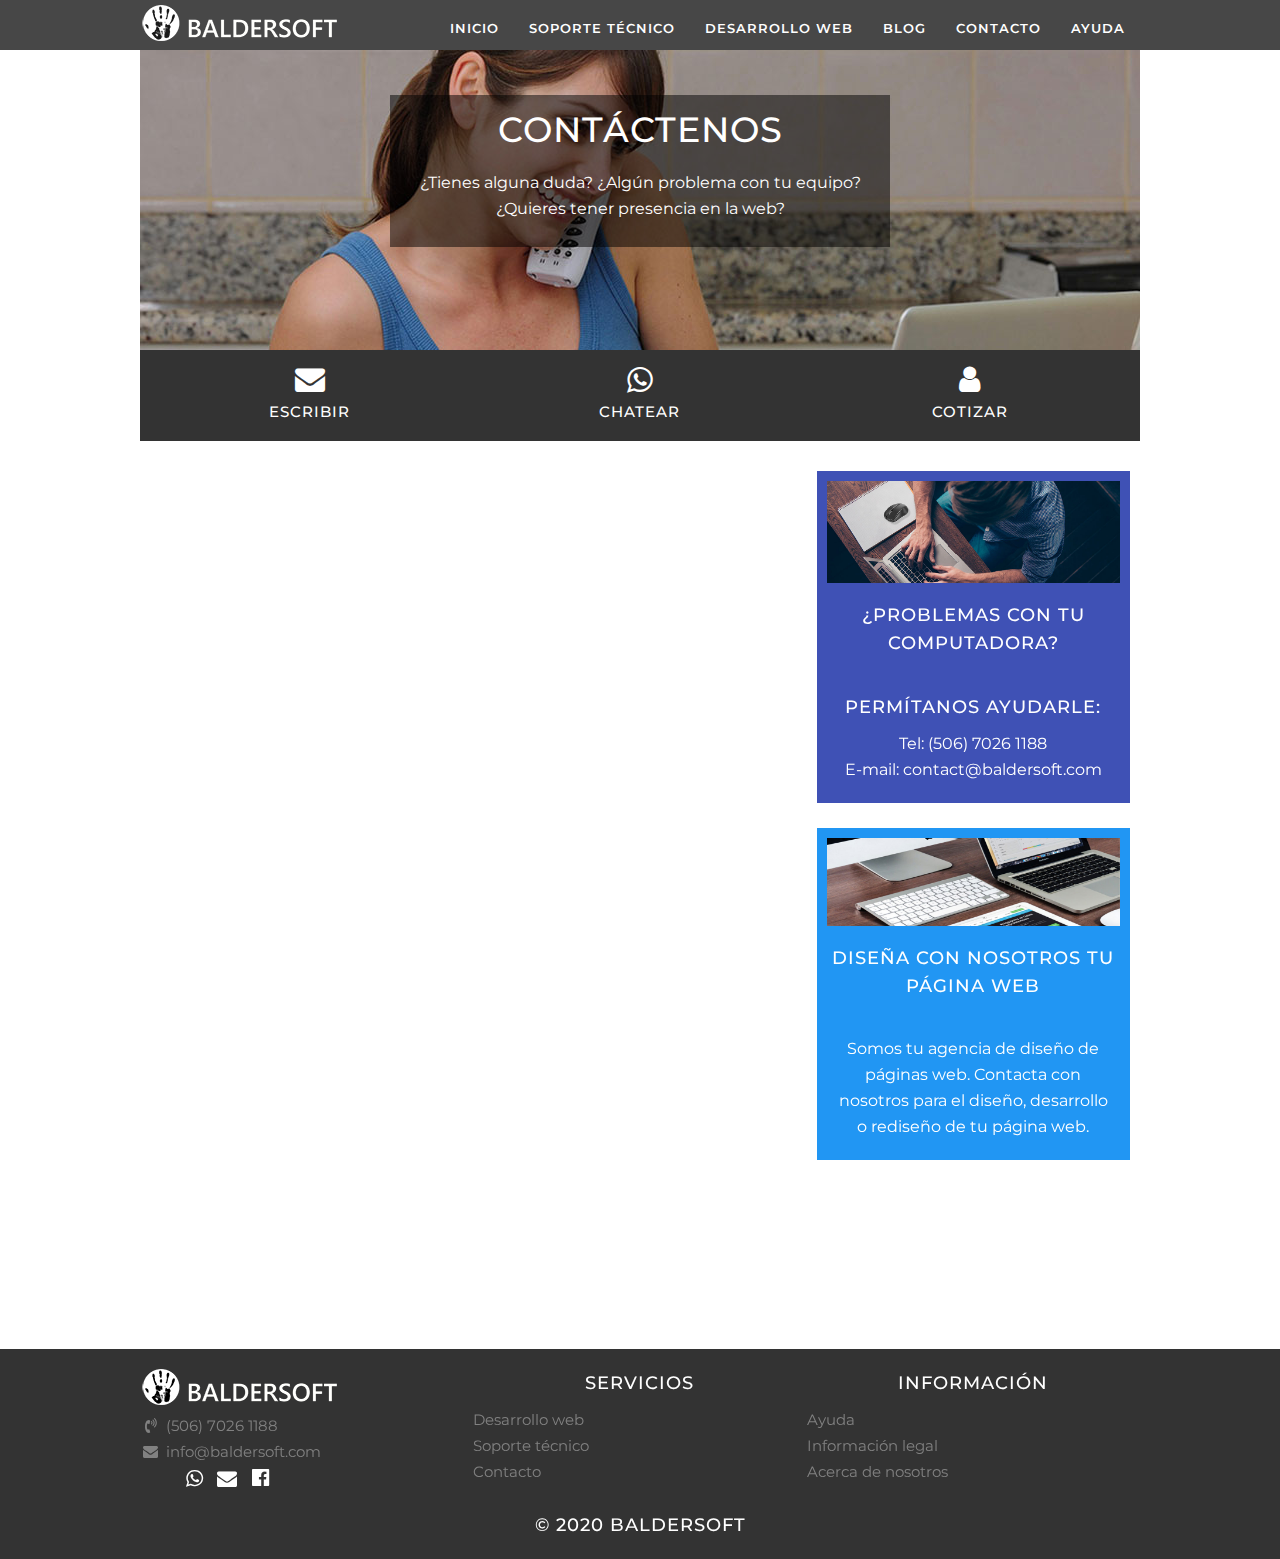
<file: contacto.html>
<!DOCTYPE html>
<html lang="es">

<head>
    <link rel="icon" href="/images/favicon.png" />
    <link rel="stylesheet" href="/style.css">
    <meta charset="utf-8" />
    <meta name="viewport" content="width=device-width, user-scalable=no, initial-scale=1, maximum-scale=1, minimum-scale=1" />
    <meta name="author" content="Baldersoft">

    <!-- Global site tag (gtag.js) - Google Analytics -->
    <script async src="https://www.googletagmanager.com/gtag/js?id=UA-69543444-1"></script>
    <script>
        window.dataLayer = window.dataLayer || [];

        function gtag() {
            dataLayer.push(arguments);
        }
        gtag('js', new Date());

        gtag('config', 'UA-69543444-1');

    </script>
    <meta name="title" content="Baldersoft | Servicios informáticos" />
    <meta name="description" content="Ofrecemos diferentes servicios informaticos como desarrollo de sitios, soporte técnico para su computadora entre otros. Contáctenos queremos ayudarle" />
    <meta name="keywords" content="contacto, diseño posicionamiento web, diseño y desarrollo de sitios web, soporte tecnico de pc, mantenimiento preventivo, mantenimiento correctivo" />
    <title>Contacto</title>
</head>

<body class="body">

    <header>
        <div class="container">
            <a href="/index"><img src="/images/logo.png" class="logo"></a>
            <input type="checkbox" id="menu-bar">
            <label class="icon-menu" for="menu-bar"></label>
            <nav class="menu">
                <a href="/index"><span class="icon-home" style="margin-right:10px"></span>Inicio</a>
                <a href="/soporte-tecnico"><span class="icon-support" style="margin-right:10px"></span>Soporte técnico</a>
                <a href="/desarrollo-de-paginas-web"><span class="icon-website" style="margin-right:10px"></span>Desarrollo web</a>
                <a href="/blog/index"><span class="icon-blog" style="margin-right:10px"></span>Blog</a>
                <a href="/contacto"><span class="icon-contact" style="margin-right:10px"></span>Contacto</a>
                <a href="/ayuda"><span class="icon-help" style="margin-right:10px"></span>Ayuda</a>
            </nav>
        </div>
    </header>

    <main>
        <div id="banner">
            <a href="/contacto">
                <img src="/images/contacto.jpg" title="Contacto" />
                <div class="title">
                    <h1>Contáctenos</h1>
                    <p>¿Tienes alguna duda? ¿Algún problema con tu equipo? ¿Quieres tener presencia en la web?</p>
                </div>
            </a>
        </div>

        <section class="tiles-contact-section">
            <a href="mailto:info@baldersoft.com" target="_top" class="icon-mail tiles-contact">
                <h3>Escribir</h3>
            </a>
            <a href="https://api.whatsapp.com/send?phone=50670261188" class="icon-whatsapp tiles-contact" target="_blank">
                <h3>Chatear</h3>
            </a>
            <a href="/contacto" class="icon-contact tiles-contact">
                <h3>Cotizar</h3>
            </a>
        </section>

        <div class="content">
            <iframe src="https://docs.google.com/forms/d/e/1FAIpQLSdK5ZKIqGis8ReTaFAKrMqrS28zOf_U_UVku9BcvAqocy3ZMA/viewform?embedded=true" scrolling="no" width="100%" height="790" frameborder="0" marginheight="0" marginwidth="0">Cargando…</iframe>
        </div>

        <aside>
            <div class="widget-1">
                <a href="/soporte-tecnico">
                    <img src="/images/soporte-tecnico.jpg">
                    <h3>¿Problemas con tu computadora?</h3>
                    <br>
                    <h4>Permítanos ayudarle:</h4>
                    <p>Tel: (506) 7026 1188
                        <br> E-mail: contact@baldersoft.com</p>
                </a>
            </div>

            <div class="widget-2">
                <a href="/desarrollo-de-paginas-web">
                    <img src="/images/desarrollo-de-paginas-web.jpg">
                    <h3>Diseña con nosotros tu página web</h3>
                    <br>
                    <p>Somos tu agencia de diseño de páginas web. Contacta con nosotros para el diseño, desarrollo o rediseño de tu página web.</p>
                </a>
            </div>
        </aside>
    </main>

    <footer>
        <div class="container">
            <div class="footer-widget">
                <a href="/index"><img src="/images/logo.png"></a>
                <p><span class="icon-phone" style="margin-right:5px;"></span><a href="tel:+50670261188">(506) 7026 1188</a>
                    <br>
                    <span class="icon-mail" style="margin-right:5px;"></span><a href="mailto:info@baldersoft.com" target="_top">info@baldersoft.com</a></p>
                <div class="footer-social">
                    <a href="https://api.whatsapp.com/send?phone=50670261188" class="icon-whatsapp" target="_blank"></a>
                    <a href="mailto:contact@baldersoft.com" class="icon-mail"></a>
                    <a href="https://www.facebook.com/baldersoft" class="icon-facebook" target="_blank"></a>
                </div>
            </div>
            <div class="footer-widget">
                <h2>Servicios</h2>
                <a href="/desarrollo-de-paginas-web">Desarrollo web</a>
                <br>
                <a href="/soporte-tecnico">Soporte técnico</a>
                <br>
                <a href="/contacto">Contacto</a>
            </div>
            <div class="footer-widget">
                <h2>Información</h2>
                <a href="/ayuda">Ayuda</a>
                <br>
                <a href="/informacion-legal">Información legal</a>
                <br>
                <a href="/acerca">Acerca de nosotros</a>
            </div>
            <div class="copyright">
                <a href="/index">
                    <h1>© 2020 Baldersoft</h1>
                </a>
            </div>
        </div>
    </footer>

</body>

</html>
</file>
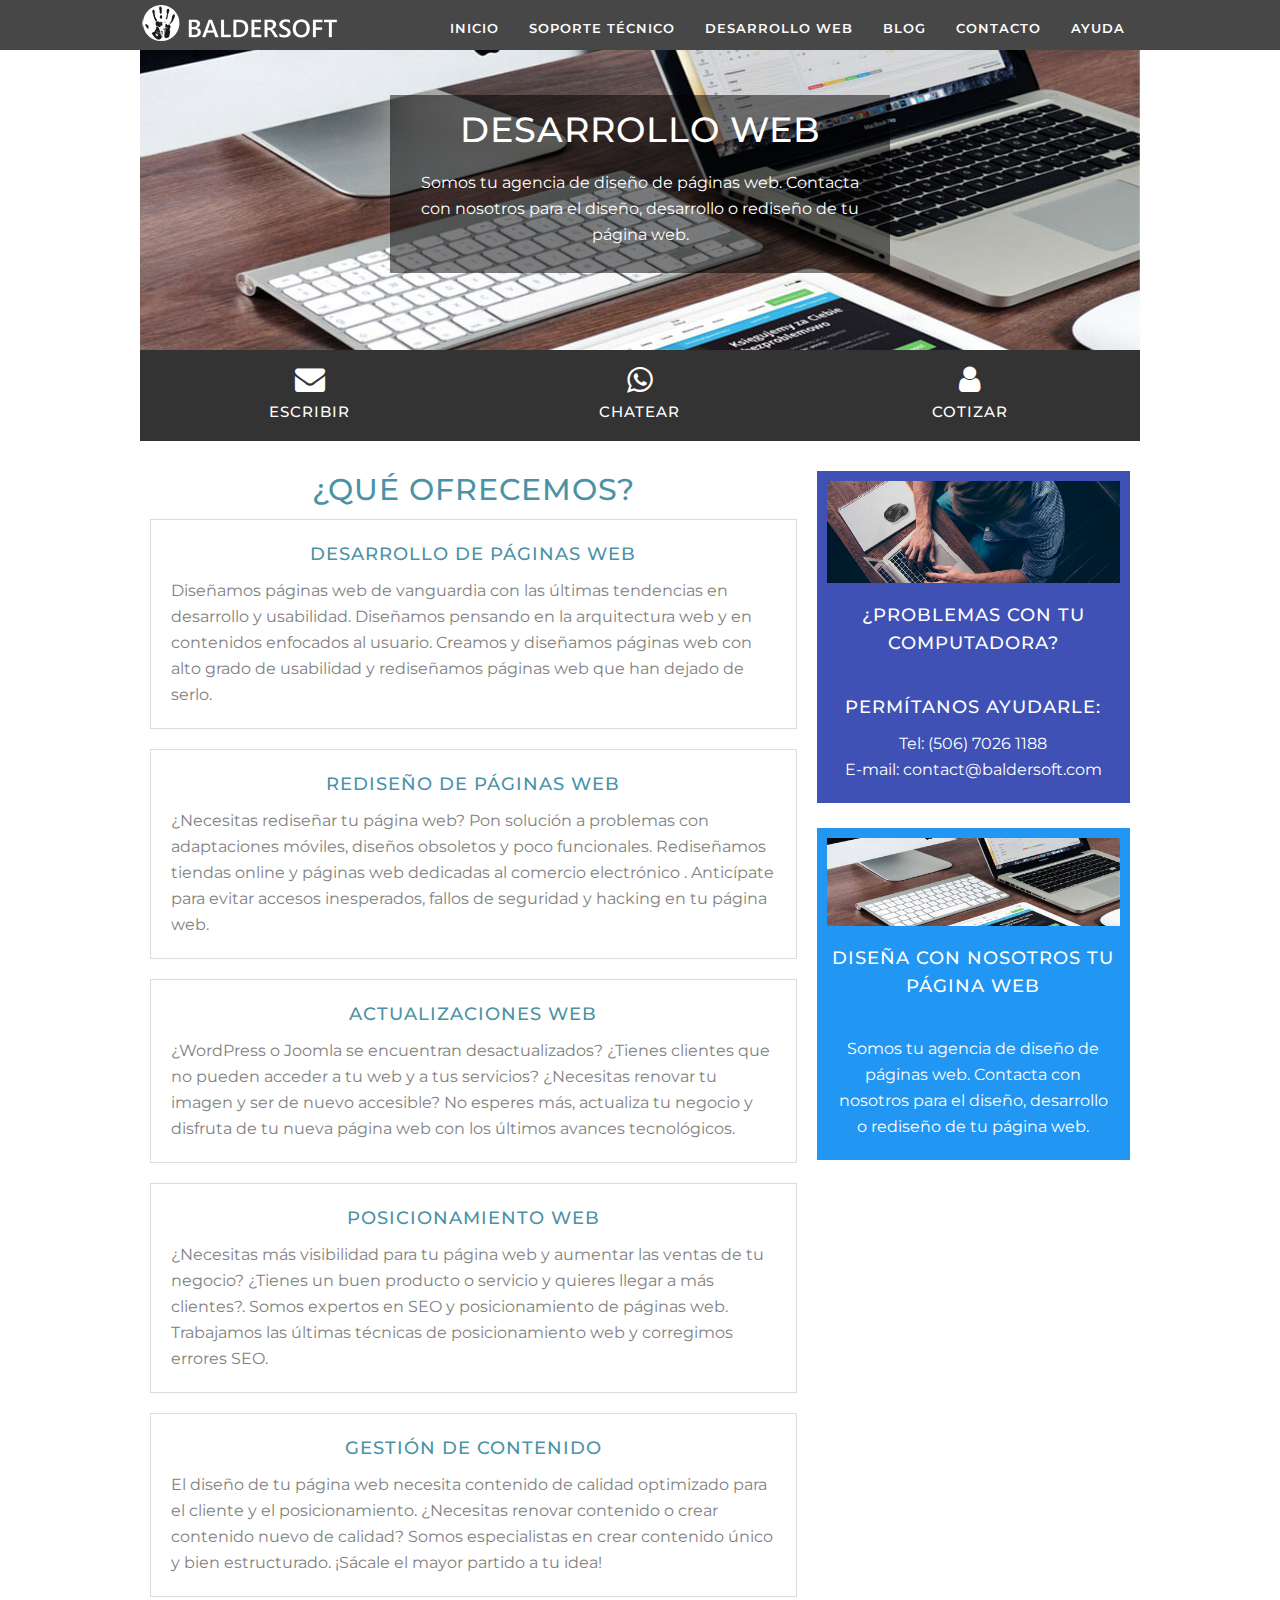
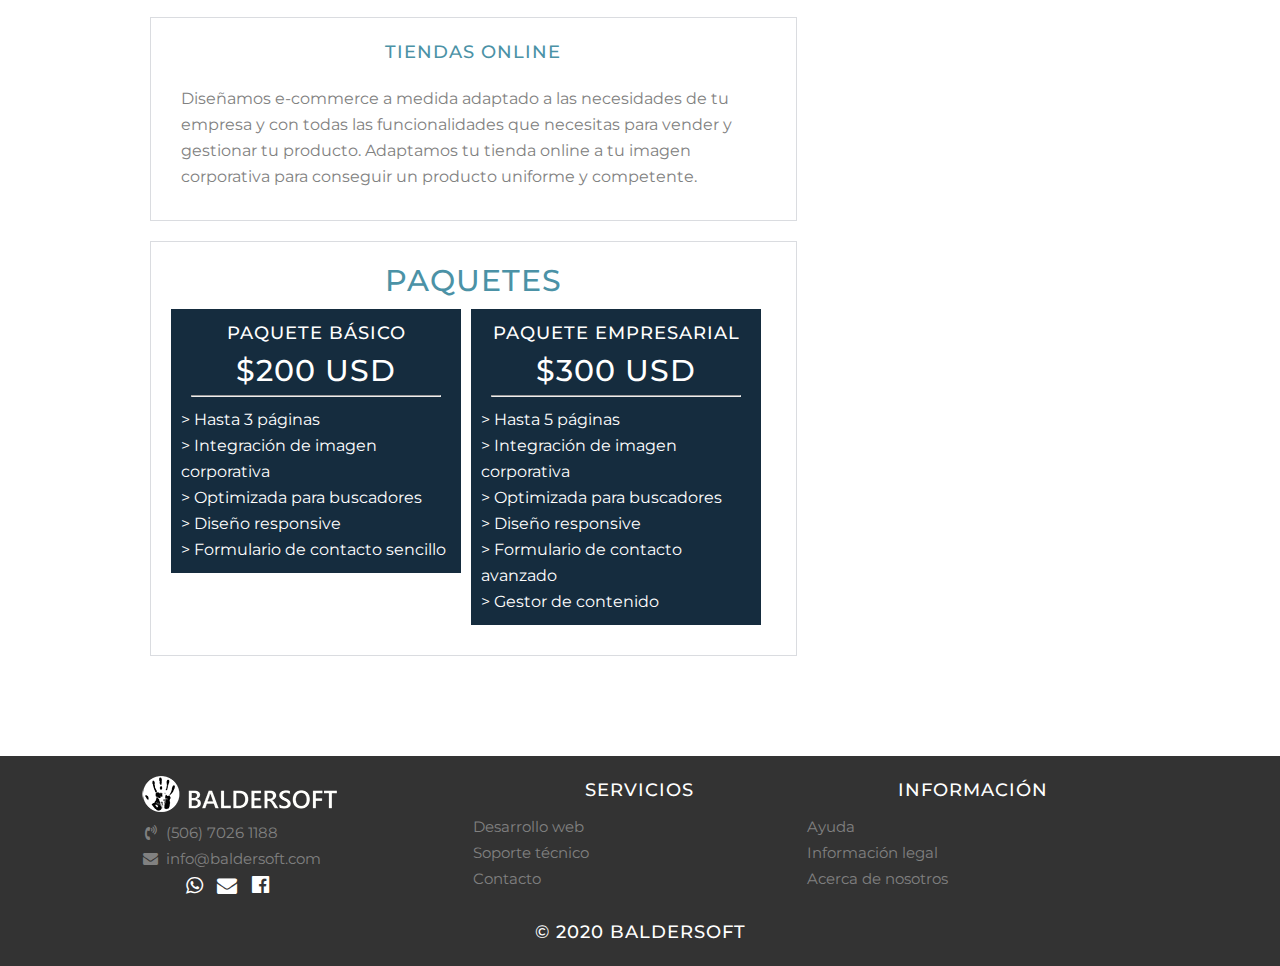
<file: desarrollo-de-paginas-web.html>
<!DOCTYPE html>
<html lang="es">

<head>
    <link rel="icon" href="/images/favicon.png" />
    <link rel="stylesheet" href="/style.css">
    <meta charset="utf-8" />
    <meta name="viewport" content="width=device-width, user-scalable=no, initial-scale=1, maximum-scale=1, minimum-scale=1" />
    <meta name="author" content="Baldersoft">

    <!-- Global site tag (gtag.js) - Google Analytics -->
    <script async src="https://www.googletagmanager.com/gtag/js?id=UA-69543444-1"></script>
    <script>
        window.dataLayer = window.dataLayer || [];

        function gtag() {
            dataLayer.push(arguments);
        }
        gtag('js', new Date());

        gtag('config', 'UA-69543444-1');
    </script>
    <meta name="title" content="Baldersoft | Desarrollo de páginas web" />
    <meta name="description" content="Somos tu agencia de desarrollo de páginas web. Contacta con nosotros para el diseño, desarrollo o rediseño de tu página web." />
    <meta name="keywords" content="crear pagina web, desarrollo web, diseño de paginas web, diseño posicionamiento web, diseño web, diseño y desarrollo de sitios web" />
    <title>Desarrollo de páginas web</title>
</head>

<body class="body">
    <header>
        <div class="container">
            <a href="/index"><img src="/images/logo.png" class="logo"></a>
            <input type="checkbox" id="menu-bar">
            <label class="icon-menu" for="menu-bar"></label>
            <nav class="menu">
                <a href="/index"><span class="icon-home" style="margin-right:10px"></span>Inicio</a>
                <a href="/soporte-tecnico"><span class="icon-support" style="margin-right:10px"></span>Soporte técnico</a>
                <a href="/desarrollo-de-paginas-web"><span class="icon-website" style="margin-right:10px"></span>Desarrollo web</a>
                <a href="/blog/index"><span class="icon-blog" style="margin-right:10px"></span>Blog</a>
                <a href="/contacto"><span class="icon-contact" style="margin-right:10px"></span>Contacto</a>
                <a href="/ayuda"><span class="icon-help" style="margin-right:10px"></span>Ayuda</a>
            </nav>
        </div>
    </header>

    <main>
        <div id="banner">
            <a href="/desarrollo-de-paginas-web">
                <img src="/images/desarrollo-de-paginas-web.jpg" title="Desarrollo de páginas web" />
                <div class="title">
                    <h1>Desarrollo web</h1>
                    <p>Somos tu agencia de diseño de páginas web. Contacta con nosotros para el diseño, desarrollo o rediseño de tu página web.</p>
                </div>
            </a>
        </div>
        <section class="tiles-contact-section">
            <a href="mailto:info@baldersoft.com" target="_top" class="icon-mail tiles-contact">
                <h3>Escribir</h3>
            </a>
            <a href="https://api.whatsapp.com/send?phone=50670261188" class="icon-whatsapp tiles-contact" target="_blank">
                <h3>Chatear</h3>
            </a>
            <a href="/contacto" class="icon-contact tiles-contact">
                <h3>Cotizar</h3>
            </a>
        </section>

        <div class="content">
            <h1>¿Qué ofrecemos?</h1>
            <div class="box">
                <h2>Desarrollo de páginas web</h2>
                Diseñamos páginas web de vanguardia con las últimas tendencias en desarrollo y usabilidad. Diseñamos pensando en la arquitectura web y en contenidos enfocados al usuario. Creamos y diseñamos páginas web con alto grado de usabilidad y rediseñamos páginas web que han dejado de serlo.
            </div>
            <div class="box">
                <h2>Rediseño de páginas web</h2>
                ¿Necesitas rediseñar tu página web? Pon solución a problemas con adaptaciones móviles, diseños obsoletos y poco funcionales. Rediseñamos tiendas online y páginas web dedicadas al comercio electrónico . Anticípate para evitar accesos inesperados, fallos de seguridad y hacking en tu página web.
            </div>
            <div class="box">
                <h2>Actualizaciones web</h2>
                ¿WordPress o Joomla se encuentran desactualizados? ¿Tienes clientes que no pueden acceder a tu web y a tus servicios? ¿Necesitas renovar tu imagen y ser de nuevo accesible? No esperes más, actualiza tu negocio y disfruta de tu nueva página web con los últimos avances tecnológicos.
            </div>
            <div class="box">
                <h2>Posicionamiento web</h2>
                ¿Necesitas más visibilidad para tu página web y aumentar las ventas de tu negocio? ¿Tienes un buen producto o servicio y quieres llegar a más clientes?. Somos expertos en SEO y posicionamiento de páginas web. Trabajamos las últimas técnicas de posicionamiento web y corregimos errores SEO.
            </div>
            <div class="box">
                <h2>Gestión de contenido</h2>
                El diseño de tu página web necesita contenido de calidad optimizado para el cliente y el posicionamiento. ¿Necesitas renovar contenido o crear contenido nuevo de calidad? Somos especialistas en crear contenido único y bien estructurado. ¡Sácale el mayor partido a tu idea!
            </div>
            <div class="box">
                <h2>Tiendas online</h2>
                <p>Diseñamos e-commerce a medida adaptado a las necesidades de tu empresa y con todas las funcionalidades que necesitas para vender y gestionar tu producto. Adaptamos tu tienda online a tu imagen corporativa para conseguir un producto uniforme y competente.</p>
            </div>
            <div class="box">
                <h1>Paquetes</h1>
                <section class="prices">
                    <article class="price-article">
                        <h2>Paquete básico</h2>
                        <h3>$200 USD</h3>
                        <hr>
                        > Hasta 3 páginas<br>
                        > Integración de imagen corporativa<br>
                        > Optimizada para buscadores<br>
                        > Diseño responsive<br>
                        > Formulario de contacto sencillo
                    </article>
                    <article class="price-article">
                        <h2>Paquete empresarial</h2>
                        <h3>$300 USD</h3>
                        <hr>
                        > Hasta 5 páginas<br>
                        > Integración de imagen corporativa<br>
                        > Optimizada para buscadores<br>
                        > Diseño responsive<br>
                        > Formulario de contacto avanzado<br>
                        > Gestor de contenido
                    </article>
                </section>
            </div>
        </div>
        <aside>
            <div class="widget-1">
                <a href="/soporte-tecnico">
                    <img src="/images/soporte-tecnico.jpg">
                    <h3>¿Problemas con tu computadora?</h3>
                    <br>
                    <h4>Permítanos ayudarle:</h4>
                    <p>Tel: (506) 7026 1188
                        <br> E-mail: contact@baldersoft.com</p>
                </a>
            </div>

            <div class="widget-2">
                <a href="/desarrollo-de-paginas-web">
                    <img src="/images/desarrollo-de-paginas-web.jpg">
                    <h3>Diseña con nosotros tu página web</h3>
                    <br>
                    <p>Somos tu agencia de diseño de páginas web. Contacta con nosotros para el diseño, desarrollo o rediseño de tu página web.</p>
                </a>
            </div>

            <div class="widget-3">
                <iframe src="https://docs.google.com/forms/d/e/1FAIpQLSdK5ZKIqGis8ReTaFAKrMqrS28zOf_U_UVku9BcvAqocy3ZMA/viewform?embedded=true" scrolling="no" width="100%" height="790" frameborder="0" marginheight="0" marginwidth="0">Cargando…</iframe>
            </div>

        </aside>

    </main>
    <footer>
        <div class="container">
            <div class="footer-widget">
                <a href="/index"><img src="/images/logo.png"></a>
                <p><span class="icon-phone" style="margin-right:5px;"></span><a href="tel:+50670261188">(506) 7026 1188</a>
                    <br>
                    <span class="icon-mail" style="margin-right:5px;"></span><a href="mailto:info@baldersoft.com" target="_top">info@baldersoft.com</a></p>
                <div class="footer-social">
                    <a href="https://api.whatsapp.com/send?phone=50670261188" class="icon-whatsapp" target="_blank"></a>
                    <a href="mailto:contact@baldersoft.com" class="icon-mail"></a>
                    <a href="https://www.facebook.com/baldersoft" class="icon-facebook" target="_blank"></a>
                </div>
            </div>
            <div class="footer-widget">
                <h2>Servicios</h2>
                <a href="/desarrollo-de-paginas-web">Desarrollo web</a>
                <br>
                <a href="/soporte-tecnico">Soporte técnico</a>
                <br>
                <a href="/contacto">Contacto</a>
            </div>
            <div class="footer-widget">
                <h2>Información</h2>
                <a href="/ayuda">Ayuda</a>
                <br>
                <a href="/informacion-legal">Información legal</a>
                <br>
                <a href="/acerca">Acerca de nosotros</a>
            </div>
            <div class="copyright">
                <a href="/index">
                    <h1>© 2020 Baldersoft</h1>
                </a>
            </div>
        </div>
    </footer>

</body>

</html>
</file>
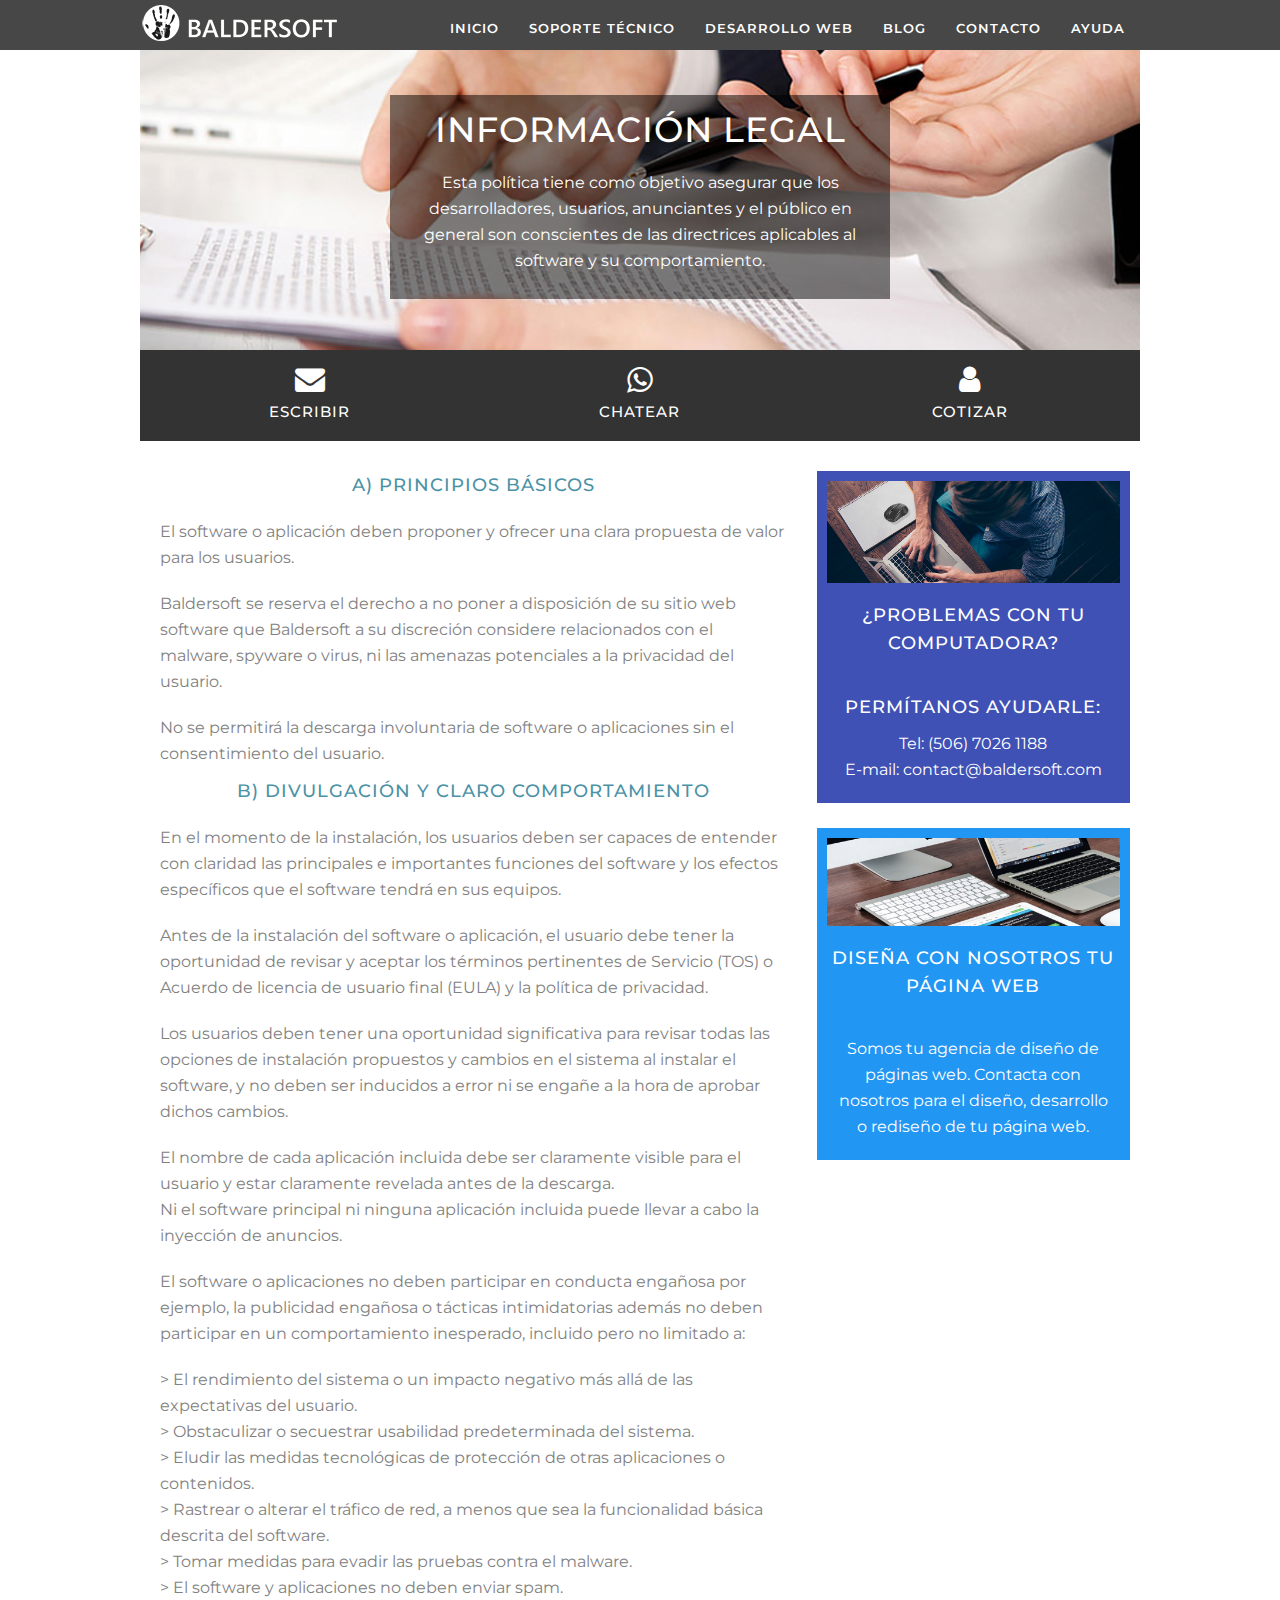
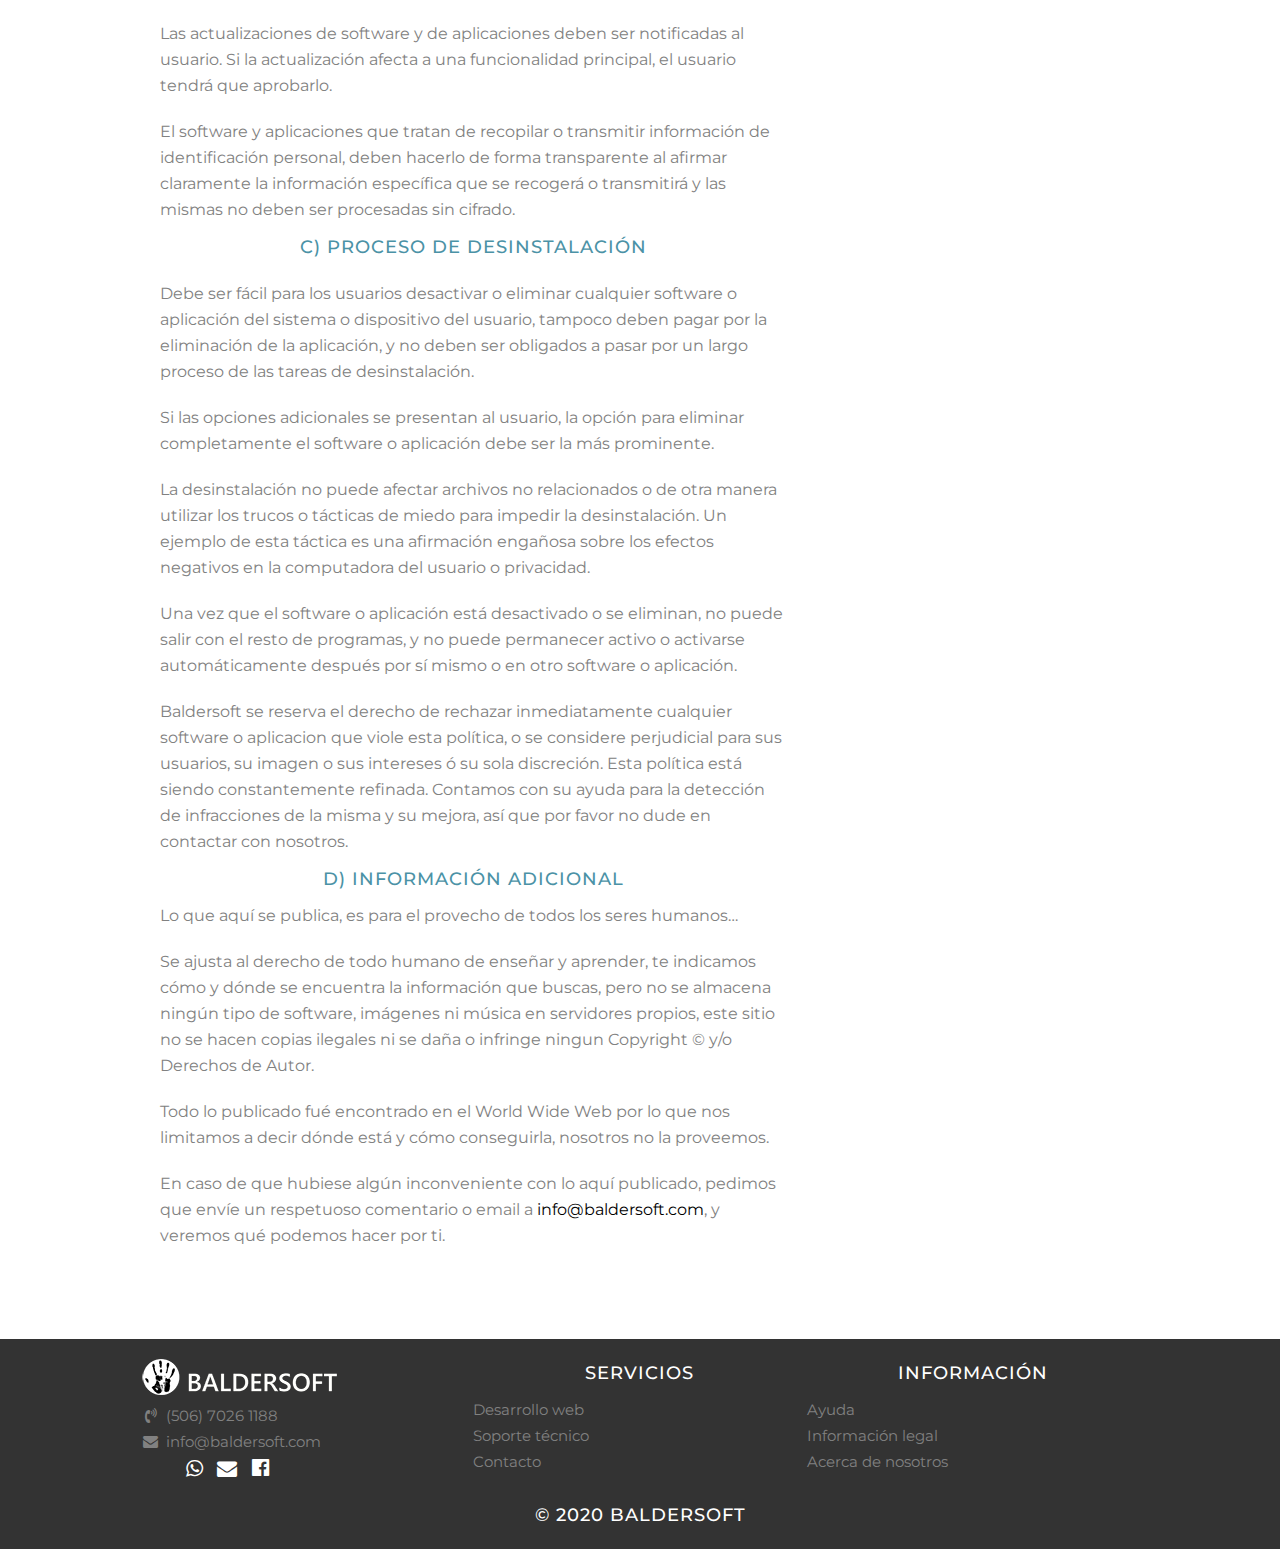
<file: informacion-legal.html>
<!DOCTYPE html>
<html lang="es">

<head>
    <link rel="icon" href="/images/favicon.png" />
    <link rel="stylesheet" href="/style.css">
    <meta charset="utf-8" />
    <meta name="viewport" content="width=device-width, user-scalable=no, initial-scale=1, maximum-scale=1, minimum-scale=1" />
    <meta name="author" content="Baldersoft">

    <!-- Global site tag (gtag.js) - Google Analytics -->
    <script async src="https://www.googletagmanager.com/gtag/js?id=UA-69543444-1"></script>
    <script>
        window.dataLayer = window.dataLayer || [];

        function gtag() {
            dataLayer.push(arguments);
        }
        gtag('js', new Date());

        gtag('config', 'UA-69543444-1');

    </script>
    <meta name="robots" content="noindex">
    <title>Baldersoft | Información legal</title>
</head>

<body class="body">

    <header>
        <div class="container">
            <a href="/index"><img src="/images/logo.png" class="logo"></a>
            <input type="checkbox" id="menu-bar">
            <label class="icon-menu" for="menu-bar"></label>
            <nav class="menu">
                <a href="/index"><span class="icon-home" style="margin-right:10px"></span>Inicio</a>
                <a href="/soporte-tecnico"><span class="icon-support" style="margin-right:10px"></span>Soporte técnico</a>
                <a href="/desarrollo-de-paginas-web"><span class="icon-website" style="margin-right:10px"></span>Desarrollo web</a>
                <a href="/blog/index"><span class="icon-blog" style="margin-right:10px"></span>Blog</a>
                <a href="/contacto"><span class="icon-contact" style="margin-right:10px"></span>Contacto</a>
                <a href="/ayuda"><span class="icon-help" style="margin-right:10px"></span>Ayuda</a>
            </nav>
        </div>
    </header>

    <main>
        <div id="banner">
            <a href="/informacion-legal">
                <img src="/images/legal.jpg" title="Información legal" />
                <div class="title">
                    <h1>Información legal</h1>
                    <p>Esta política tiene como objetivo asegurar que los desarrolladores, usuarios, anunciantes y el público en general son conscientes de las directrices aplicables al software y su comportamiento.</p>
                </div>
            </a>
        </div>

        <section class="tiles-contact-section">
            <a href="mailto:info@baldersoft.com" target="_top" class="icon-mail tiles-contact">
                <h3>Escribir</h3>
            </a>
            <a href="https://api.whatsapp.com/send?phone=50670261188" class="icon-whatsapp tiles-contact" target="_blank">
                <h3>Chatear</h3>
            </a>
            <a href="/contacto" class="icon-contact tiles-contact">
                <h3>Cotizar</h3>
            </a>
        </section>

        <div class="content">

            <h2>A) Principios básicos</h2>
            <p>El software o aplicación deben proponer y ofrecer una clara propuesta de valor para los usuarios.</p>
            <p>Baldersoft se reserva el derecho a no poner a disposición de su sitio web software que Baldersoft a su discreción considere relacionados con el malware, spyware o virus, ni las amenazas potenciales a la privacidad del usuario.</p>
            <p> No se permitirá la descarga involuntaria de software o aplicaciones sin el consentimiento del usuario.</p>
            <h2>B) Divulgación y claro comportamiento</h2>
            <p>En el momento de la instalación, los usuarios deben ser capaces de entender con claridad las principales e importantes funciones del software y los efectos específicos que el software tendrá en sus equipos.</p>
            <p> Antes de la instalación del software o aplicación, el usuario debe tener la oportunidad de revisar y aceptar los términos pertinentes de Servicio (TOS) o Acuerdo de licencia de usuario final (EULA) y la política de privacidad.</p>
            <p> Los usuarios deben tener una oportunidad significativa para revisar todas las opciones de instalación propuestos y cambios en el sistema al instalar el software, y no deben ser inducidos a error ni se engañe a la hora de aprobar dichos cambios.</p>
            <p> El nombre de cada aplicación incluida debe ser claramente visible para el usuario y estar claramente revelada antes de la descarga.
                <br>Ni el software principal ni ninguna aplicación incluida puede llevar a cabo la inyección de anuncios.</p>
            <p>El software o aplicaciones no deben participar en conducta engañosa por ejemplo, la publicidad engañosa o tácticas intimidatorias además no deben participar en un comportamiento inesperado, incluido pero no limitado a:</p>
            <p>
                > El rendimiento del sistema o un impacto negativo más allá de las expectativas del usuario.<br>
                > Obstaculizar o secuestrar usabilidad predeterminada del sistema.<br>
                > Eludir las medidas tecnológicas de protección de otras aplicaciones o contenidos.<br>
                > Rastrear o alterar el tráfico de red, a menos que sea la funcionalidad básica descrita del software.<br>
                > Tomar medidas para evadir las pruebas contra el malware.<br>
                > El software y aplicaciones no deben enviar spam.
            </p>
            <p>Las actualizaciones de software y de aplicaciones deben ser notificadas al usuario. Si la actualización afecta a una funcionalidad principal, el usuario tendrá que aprobarlo.</p>
            <p>El software y aplicaciones que tratan de recopilar o transmitir información de identificación personal, deben hacerlo de forma transparente al afirmar claramente la información específica que se recogerá o transmitirá y las mismas no deben ser procesadas sin cifrado.</p>
            <h2>C) Proceso de desinstalación</h2>
            <p>Debe ser fácil para los usuarios desactivar o eliminar cualquier software o aplicación del sistema o dispositivo del usuario, tampoco deben pagar por la eliminación de la aplicación, y no deben ser obligados a pasar por un largo proceso de las tareas de desinstalación.</p>
            <p>Si las opciones adicionales se presentan al usuario, la opción para eliminar completamente el software o aplicación debe ser la más prominente.</p>
            <p> La desinstalación no puede afectar archivos no relacionados o de otra manera utilizar los trucos o tácticas de miedo para impedir la desinstalación. Un ejemplo de esta táctica es una afirmación engañosa sobre los efectos negativos en la computadora del usuario o privacidad.</p>
            <p> Una vez que el software o aplicación está desactivado o se eliminan, no puede salir con el resto de programas, y no puede permanecer activo o activarse automáticamente después por sí mismo o en otro software o aplicación.</p>
            <p> Baldersoft se reserva el derecho de rechazar inmediatamente cualquier software o aplicacion que viole esta política, o se considere perjudicial para sus usuarios, su imagen o sus intereses ó su sola discreción. Esta política está siendo constantemente refinada. Contamos con su ayuda para la detección de infracciones de la misma y su mejora, así que por favor no dude en contactar con nosotros.</p>
            <h3>D) Información adicional</h3>
            <p>Lo que aquí se publica, es para el provecho de todos los seres humanos…</p>
            <p>Se ajusta al derecho de todo humano de enseñar y aprender, te indicamos cómo y dónde se encuentra la información que buscas, pero no se almacena ningún tipo de software, imágenes ni música en servidores propios, este sitio no se hacen copias ilegales ni se daña o infringe ningun Copyright © y/o Derechos de Autor.</p>
            <p>Todo lo publicado fué encontrado en el World Wide Web por lo que nos limitamos a decir dónde está y cómo conseguirla, nosotros no la proveemos.</p>
            <p>En caso de que hubiese algún inconveniente con lo aquí publicado, pedimos que envíe un respetuoso comentario o email a <a href="mailto:info@baldersoft.com">info@baldersoft.com</a>, y veremos qué podemos hacer por ti.</p>
        </div>

        <aside>
            <div class="widget-1">
                <a href="/soporte-tecnico">
                    <img src="/images/soporte-tecnico.jpg">
                    <h3>¿Problemas con tu computadora?</h3>
                    <br>
                    <h4>Permítanos ayudarle:</h4>
                    <p>Tel: (506) 7026 1188
                        <br> E-mail: contact@baldersoft.com</p>
                </a>
            </div>

            <div class="widget-2">
                <a href="/desarrollo-de-paginas-web">
                    <img src="/images/desarrollo-de-paginas-web.jpg">
                    <h3>Diseña con nosotros tu página web</h3>
                    <br>
                    <p>Somos tu agencia de diseño de páginas web. Contacta con nosotros para el diseño, desarrollo o rediseño de tu página web.</p>
                </a>
            </div>

            <div class="widget-3">
                <iframe src="https://docs.google.com/forms/d/e/1FAIpQLSdK5ZKIqGis8ReTaFAKrMqrS28zOf_U_UVku9BcvAqocy3ZMA/viewform?embedded=true" scrolling="no" width="100%" height="790" frameborder="0" marginheight="0" marginwidth="0">Cargando…</iframe>
            </div>
        </aside>

    </main>

    <footer>
        <div class="container">
            <div class="footer-widget">
                <a href="/index"><img src="/images/logo.png"></a>
                <p><span class="icon-phone" style="margin-right:5px;"></span><a href="tel:+50670261188">(506) 7026 1188</a>
                    <br>
                    <span class="icon-mail" style="margin-right:5px;"></span><a href="mailto:info@baldersoft.com" target="_top">info@baldersoft.com</a></p>
                <div class="footer-social">
                    <a href="https://api.whatsapp.com/send?phone=50670261188" class="icon-whatsapp" target="_blank"></a>
                    <a href="mailto:contact@baldersoft.com" class="icon-mail"></a>
                    <a href="https://www.facebook.com/baldersoft" class="icon-facebook" target="_blank"></a>
                </div>
            </div>
            <div class="footer-widget">
                <h2>Servicios</h2>
                <a href="/desarrollo-de-paginas-web">Desarrollo web</a>
                <br>
                <a href="/soporte-tecnico">Soporte técnico</a>
                <br>
                <a href="/contacto">Contacto</a>
            </div>
            <div class="footer-widget">
                <h2>Información</h2>
                <a href="/ayuda">Ayuda</a>
                <br>
                <a href="/informacion-legal">Información legal</a>
                <br>
                <a href="/acerca">Acerca de nosotros</a>
            </div>
            <div class="copyright">
                <a href="/index">
                    <h1>© 2020 Baldersoft</h1>
                </a>
            </div>
        </div>
    </footer>

</body>

</html>
</file>
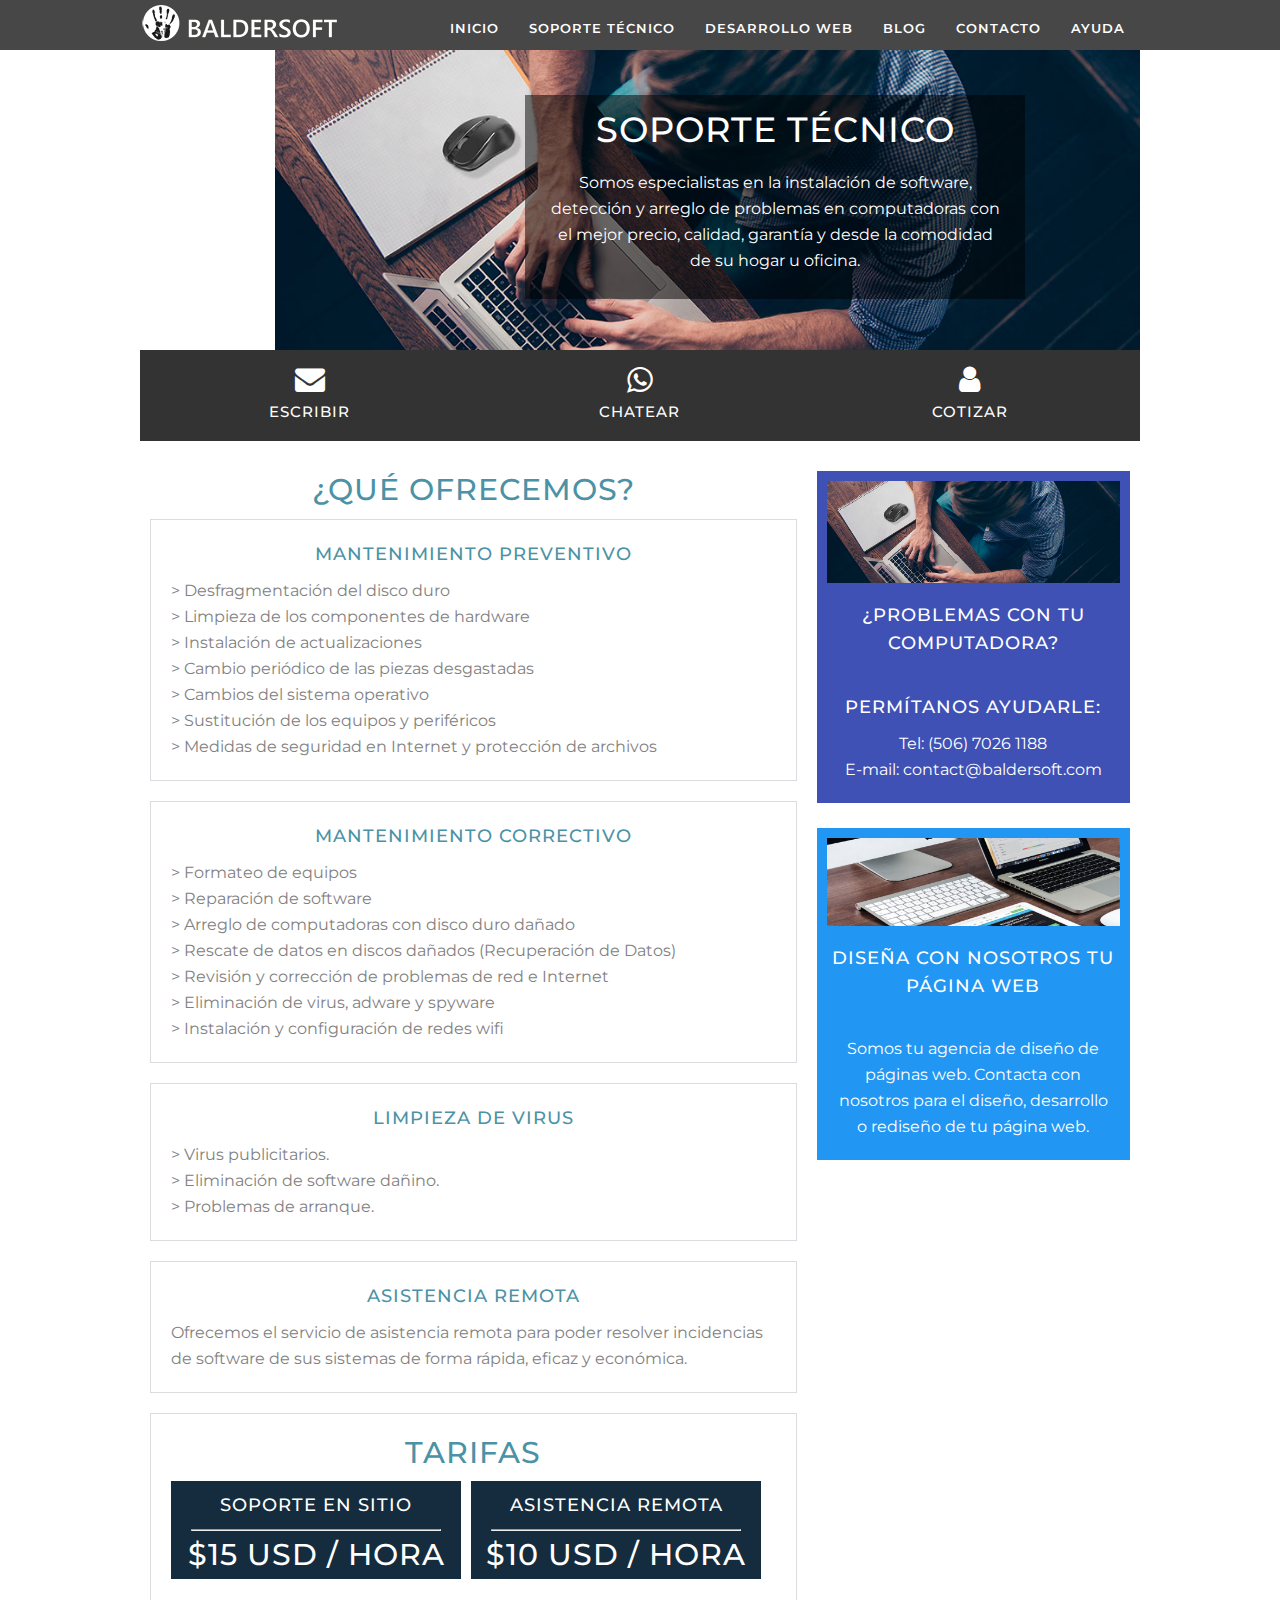
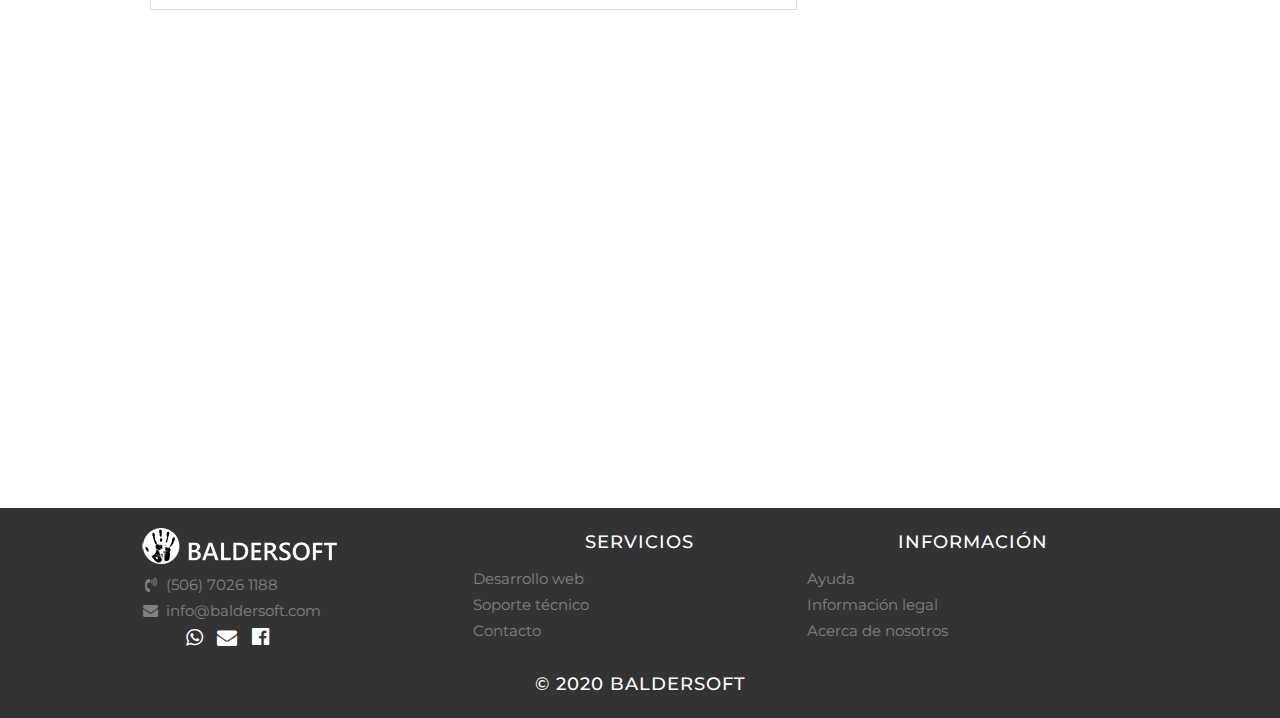
<file: soporte-tecnico.html>
<!DOCTYPE html>
<html lang="es">

<head>
    <link rel="icon" href="/images/favicon.png" />
    <link rel="stylesheet" href="/style.css">
    <meta charset="utf-8" />
    <meta name="viewport" content="width=device-width, user-scalable=no, initial-scale=1, maximum-scale=1, minimum-scale=1" />
    <meta name="author" content="Baldersoft">

    <!-- Global site tag (gtag.js) - Google Analytics -->
    <script async src="https://www.googletagmanager.com/gtag/js?id=UA-69543444-1"></script>
    <script>
        window.dataLayer = window.dataLayer || [];

        function gtag() {
            dataLayer.push(arguments);
        }
        gtag('js', new Date());

        gtag('config', 'UA-69543444-1');

    </script>
    <meta name="title" content="Baldersoft | Soporte técnico" />
    <meta name="description" content="Brindamos servicio técnico a domicilio, mantenimiento preventivo, mantenimiento correctivo" />
    <meta name="keywords" content="arreglo de pc a domicilio, servicio tecnico a domicilio, soporte tecnico de pc, mantenimiento preventivo, mantenimiento correctivo, servicio de reparacion de pc" />
    <title>Soporte técnico</title>
</head>

<body class="body">

    <header>
        <div class="container">
            <a href="/index"><img src="/images/logo.png" class="logo"></a>
            <input type="checkbox" id="menu-bar">
            <label class="icon-menu" for="menu-bar"></label>
            <nav class="menu">
                <a href="/index"><span class="icon-home" style="margin-right:10px"></span>Inicio</a>
                <a href="/soporte-tecnico"><span class="icon-support" style="margin-right:10px"></span>Soporte técnico</a>
                <a href="/desarrollo-de-paginas-web"><span class="icon-website" style="margin-right:10px"></span>Desarrollo web</a>
                <a href="/blog/index"><span class="icon-blog" style="margin-right:10px"></span>Blog</a>
                <a href="/contacto"><span class="icon-contact" style="margin-right:10px"></span>Contacto</a>
                <a href="/ayuda"><span class="icon-help" style="margin-right:10px"></span>Ayuda</a>
            </nav>
        </div>
    </header>

    <main>
        <div id="banner">
            <a href="/soporte-tecnico">
                <img src="/images/soporte-tecnico.jpg" title="Soporte técnico" />
                <div class="title">
                    <h1>Soporte técnico</h1>
                    <p>Somos especialistas en la instalación de software, detección y arreglo de problemas en computadoras con el mejor precio, calidad, garantía y desde la comodidad de su hogar u oficina.
                    </p>
                </div>
            </a>
        </div>

        <section class="tiles-contact-section">
            <a href="mailto:info@baldersoft.com" target="_top" class="icon-mail tiles-contact">
                <h3>Escribir</h3>
            </a>
            <a href="https://api.whatsapp.com/send?phone=50670261188" class="icon-whatsapp tiles-contact" target="_blank">
                <h3>Chatear</h3>
            </a>
            <a href="/contacto" class="icon-contact tiles-contact">
                <h3>Cotizar</h3>
            </a>
        </section>

        <div class="content">
            <h1>¿Qué ofrecemos?</h1>
            <div class="box">
                <h2>Mantenimiento preventivo</h2>
                > Desfragmentación del disco duro<br>
                > Limpieza de los componentes de hardware<br>
                > Instalación de actualizaciones<br>
                > Cambio periódico de las piezas desgastadas<br>
                > Cambios del sistema operativo<br>
                > Sustitución de los equipos y periféricos<br>
                > Medidas de seguridad en Internet y protección de archivos
            </div>
            <div class="box">
                <h2>Mantenimiento correctivo</h2>
                > Formateo de equipos<br>
                > Reparación de software<br>
                > Arreglo de computadoras con disco duro dañado<br>
                > Rescate de datos en discos dañados (Recuperación de Datos)<br>
                > Revisión y corrección de problemas de red e Internet<br>
                > Eliminación de virus, adware y spyware<br>
                > Instalación y configuración de redes wifi
            </div>
            <div class="box">
                <h2>Limpieza de virus</h2>
                > Virus publicitarios.<br>
                > Eliminación de software dañino.<br>
                > Problemas de arranque.
            </div>
            <div class="box">
                <h2>Asistencia remota</h2>
                Ofrecemos el servicio de asistencia remota para poder resolver incidencias de software de sus sistemas de forma rápida, eficaz y económica.
            </div>
            <div class="box">
                <h1>Tarifas</h1>
                <section class="prices">
                    <article class="price-article">
                        <h2>Soporte en sitio</h2>
                        <hr>
                        <h3>$15 usd / Hora</h3>
                    </article>
                    <article class="price-article">
                        <h2>Asistencia remota</h2>
                        <hr>
                        <h3>$10 usd / Hora</h3>
                    </article>
                </section>
            </div>
        </div>

        <aside>
            <div class="widget-1">
                <a href="/soporte-tecnico">
                    <img src="/images/soporte-tecnico.jpg">
                    <h3>¿Problemas con tu computadora?</h3>
                    <br>
                    <h4>Permítanos ayudarle:</h4>
                    <p>Tel: (506) 7026 1188
                        <br> E-mail: contact@baldersoft.com</p>
                </a>
            </div>

            <div class="widget-2">
                <a href="/desarrollo-de-paginas-web">
                    <img src="/images/desarrollo-de-paginas-web.jpg">
                    <h3>Diseña con nosotros tu página web</h3>
                    <br>
                    <p>Somos tu agencia de diseño de páginas web. Contacta con nosotros para el diseño, desarrollo o rediseño de tu página web.</p>
                </a>
            </div>

            <div class="widget-3">
                <iframe src="https://docs.google.com/forms/d/e/1FAIpQLSdK5ZKIqGis8ReTaFAKrMqrS28zOf_U_UVku9BcvAqocy3ZMA/viewform?embedded=true" scrolling="no" width="100%" height="790" frameborder="0" marginheight="0" marginwidth="0">Cargando…</iframe>
            </div>

        </aside>
    </main>

    <footer>
        <div class="container">
            <div class="footer-widget">
                <a href="/index"><img src="/images/logo.png"></a>
                <p><span class="icon-phone" style="margin-right:5px;"></span><a href="tel:+50670261188">(506) 7026 1188</a>
                    <br>
                    <span class="icon-mail" style="margin-right:5px;"></span><a href="mailto:info@baldersoft.com" target="_top">info@baldersoft.com</a></p>
                <div class="footer-social">
                    <a href="https://api.whatsapp.com/send?phone=50670261188" class="icon-whatsapp" target="_blank"></a>
                    <a href="mailto:contact@baldersoft.com" class="icon-mail"></a>
                    <a href="https://www.facebook.com/baldersoft" class="icon-facebook" target="_blank"></a>
                </div>
            </div>
            <div class="footer-widget">
                <h2>Servicios</h2>
                <a href="/desarrollo-de-paginas-web">Desarrollo web</a>
                <br>
                <a href="/soporte-tecnico">Soporte técnico</a>
                <br>
                <a href="/contacto">Contacto</a>
            </div>
            <div class="footer-widget">
                <h2>Información</h2>
                <a href="/ayuda">Ayuda</a>
                <br>
                <a href="/informacion-legal">Información legal</a>
                <br>
                <a href="/acerca">Acerca de nosotros</a>
            </div>
            <div class="copyright">
                <a href="/index">
                    <h1>© 2020 Baldersoft</h1>
                </a>
            </div>
        </div>
    </footer>

</body>

</html>
</file>
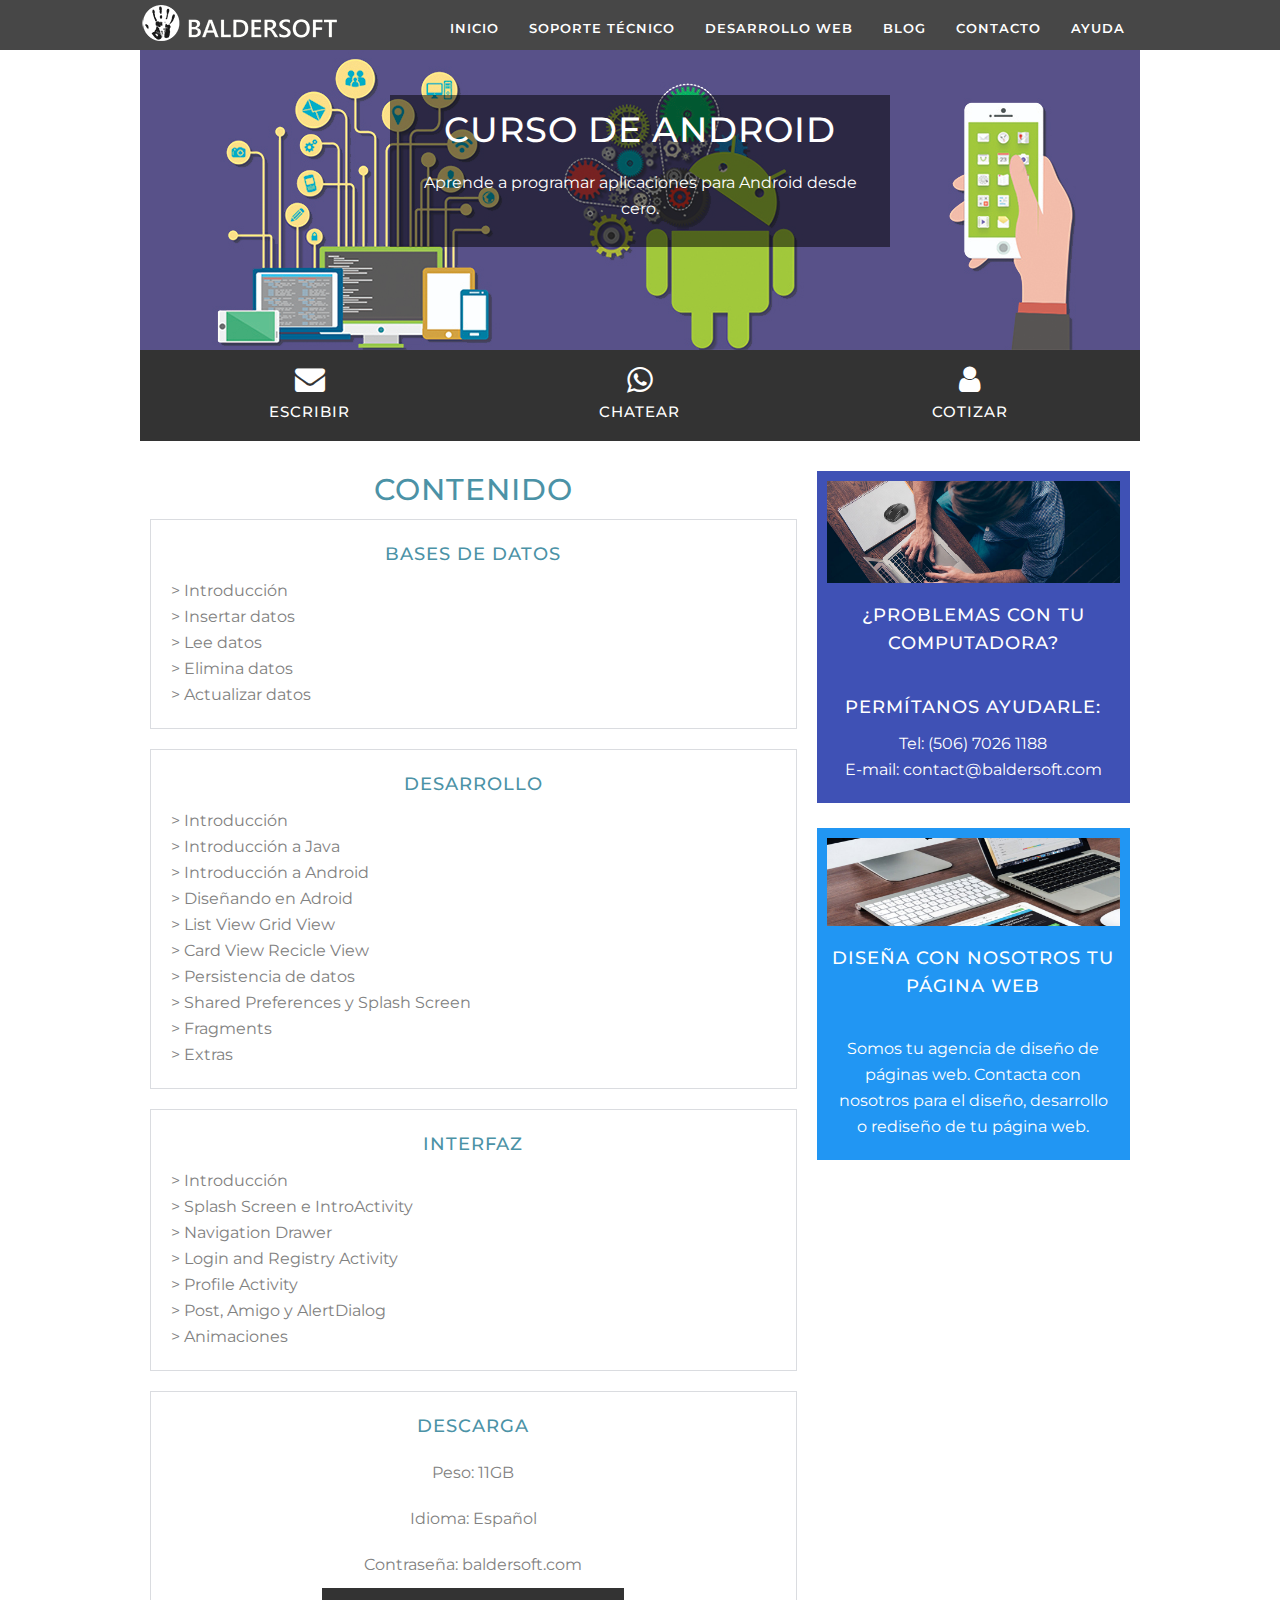
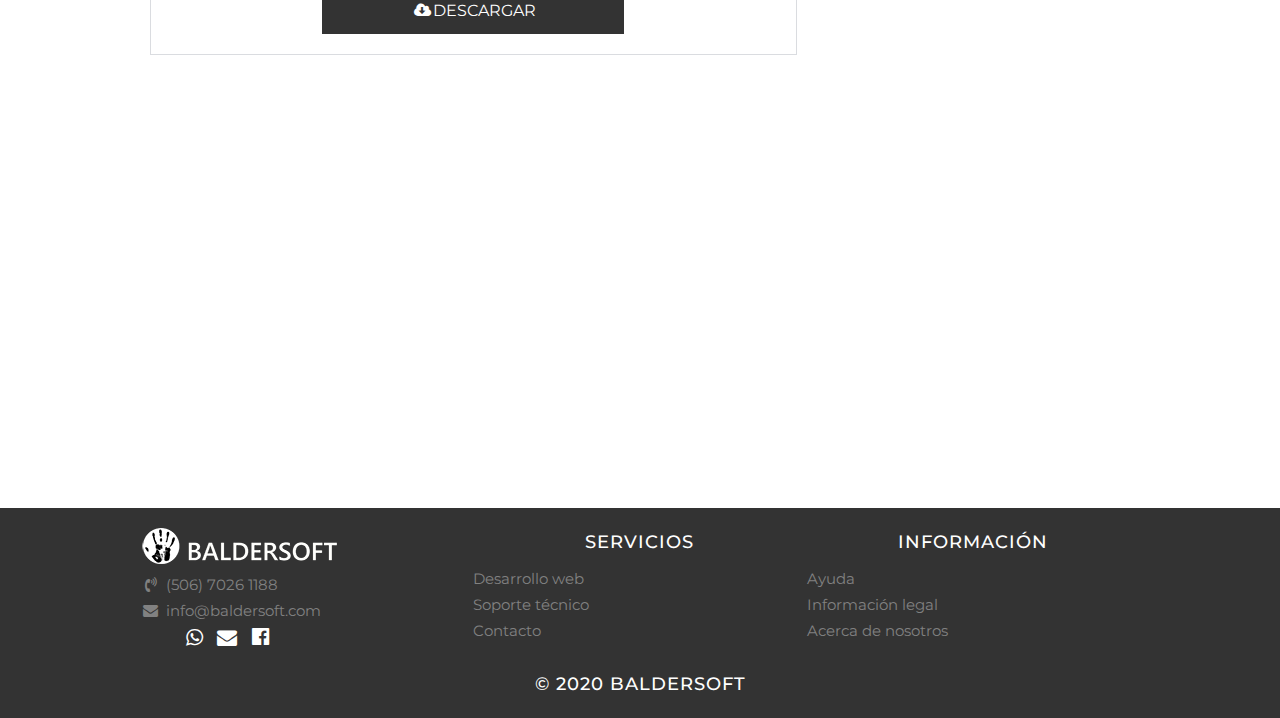
<file: blog/educacion/curso-android.html>
<!DOCTYPE html>
<html lang="es">

<head>
    <link rel="icon" href="/images/favicon.png" />
    <link rel="stylesheet" href="/style.css">
    <meta charset="utf-8" />
    <meta name="viewport" content="width=device-width, user-scalable=no, initial-scale=1, maximum-scale=1, minimum-scale=1" />
    <meta name="author" content="Baldersoft">

    <!-- Global site tag (gtag.js) - Google Analytics -->
    <script async src="https://www.googletagmanager.com/gtag/js?id=UA-69543444-1"></script>
    <script>
        window.dataLayer = window.dataLayer || [];

        function gtag() {
            dataLayer.push(arguments);
        }
        gtag('js', new Date());

        gtag('config', 'UA-69543444-1');

    </script>
    <meta name="title" content="Curso de Android" />
    <meta name="description" content="Aprende a programar aplicaciones para Android desde cero." />
    <meta name="keywords" content="curso android, curso de desarrollo de aplicaciones moviles, cursos para aprender a crear apps, cursos para aprender a crear apps, curso completo de android, curso crear app android" />
    <title>Curso de Android</title>
</head>

<body class="body">

    <header>
        <div class="container">
            <a href="/index"><img src="/images/logo.png" class="logo"></a>
            <input type="checkbox" id="menu-bar">
            <label class="icon-menu" for="menu-bar"></label>
            <nav class="menu">
                <a href="/index"><span class="icon-home" style="margin-right:10px"></span>Inicio</a>
                <a href="/soporte-tecnico"><span class="icon-support" style="margin-right:10px"></span>Soporte técnico</a>
                <a href="/desarrollo-de-paginas-web"><span class="icon-website" style="margin-right:10px"></span>Desarrollo web</a>
                <a href="/blog/index"><span class="icon-blog" style="margin-right:10px"></span>Blog</a>
                <a href="/contacto"><span class="icon-contact" style="margin-right:10px"></span>Contacto</a>
                <a href="/ayuda"><span class="icon-help" style="margin-right:10px"></span>Ayuda</a>
            </nav>
        </div>
    </header>

    <main>

        <div id="banner">
            <a href="/blog/educacion/curso-android">
                <img src="/images/blog/curso-adroid.jpg" />
                <div class="title">
                    <h1>Curso de Android</h1>
                    <p>Aprende a programar aplicaciones para Android desde cero.</p>
                </div>
            </a>
        </div>

        <section class="tiles-contact-section">
            <a href="mailto:info@baldersoft.com" target="_top" class="icon-mail tiles-contact">
                <h3>Escribir</h3>
            </a>
            <a href="https://api.whatsapp.com/send?phone=50670261188" class="icon-whatsapp tiles-contact" target="_blank">
                <h3>Chatear</h3>
            </a>
            <a href="/contacto" class="icon-contact tiles-contact">
                <h3>Cotizar</h3>
            </a>
        </section>

        <div class="content">
            <h1>Contenido</h1>
            <div class="box">
                <h2>Bases de datos</h2>
                > Introducción<br>
                > Insertar datos<br>
                > Lee datos<br>
                > Elimina datos<br>
                > Actualizar datos
            </div>
            <div class="box">
                <h2>Desarrollo</h2>
                > Introducción<br>
                > Introducción a Java<br>
                > Introducción a Android<br>
                > Diseñando en Adroid<br>
                > List View Grid View<br>
                > Card View Recicle View<br>
                > Persistencia de datos<br>
                > Shared Preferences y Splash Screen<br>
                > Fragments<br>
                > Extras
            </div>
            <div class="box">
                <h2>Interfaz</h2>
                > Introducción<br>
                > Splash Screen e IntroActivity<br>
                > Navigation Drawer<br>
                > Login and Registry Activity<br>
                > Profile Activity<br>
                > Post, Amigo y AlertDialog<br>
                > Animaciones
            </div>
            <div class="download box">
                <h2>Descarga</h2>
                <p>Peso: 11GB</p>
                <p>Idioma: Español</p>
                <p>Contraseña: baldersoft.com</p>
                <a href="https://1drv.ms/f/s!As4E4fOCxbOKi4cFnrWKLwI6BfKAmA" target="_blank">
                    <div class="icon-download btn-download">DESCARGAR</div>
                </a>
            </div>
        </div>

        <aside>
            <div class="widget-1">
                <a href="/soporte-tecnico">
                    <img src="/images/soporte-tecnico.jpg">
                    <h3>¿Problemas con tu computadora?</h3>
                    <br>
                    <h4>Permítanos ayudarle:</h4>
                    <p>Tel: (506) 7026 1188
                        <br> E-mail: contact@baldersoft.com</p>
                </a>
            </div>

            <div class="widget-2">
                <a href="/desarrollo-de-paginas-web">
                    <img src="/images/desarrollo-de-paginas-web.jpg">
                    <h3>Diseña con nosotros tu página web</h3>
                    <br>
                    <p>Somos tu agencia de diseño de páginas web. Contacta con nosotros para el diseño, desarrollo o rediseño de tu página web.</p>
                </a>
            </div>

            <div class="widget-3">
                <iframe src="https://docs.google.com/forms/d/e/1FAIpQLSdK5ZKIqGis8ReTaFAKrMqrS28zOf_U_UVku9BcvAqocy3ZMA/viewform?embedded=true" scrolling="no" width="100%" height="790" frameborder="0" marginheight="0" marginwidth="0">Cargando…</iframe>
            </div>
        </aside>

    </main>

    <footer>
        <div class="container">
            <div class="footer-widget">
                <a href="/index"><img src="/images/logo.png"></a>
                <p><span class="icon-phone" style="margin-right:5px;"></span><a href="tel:+50670261188">(506) 7026 1188</a>
                    <br>
                    <span class="icon-mail" style="margin-right:5px;"></span><a href="mailto:info@baldersoft.com" target="_top">info@baldersoft.com</a></p>
                <div class="footer-social">
                    <a href="https://api.whatsapp.com/send?phone=50670261188" class="icon-whatsapp" target="_blank"></a>
                    <a href="mailto:contact@baldersoft.com" class="icon-mail"></a>
                    <a href="https://www.facebook.com/baldersoft" class="icon-facebook" target="_blank"></a>
                </div>
            </div>
            <div class="footer-widget">
                <h2>Servicios</h2>
                <a href="/desarrollo-de-paginas-web">Desarrollo web</a>
                <br>
                <a href="/soporte-tecnico">Soporte técnico</a>
                <br>
                <a href="/contacto">Contacto</a>
            </div>
            <div class="footer-widget">
                <h2>Información</h2>
                <a href="/ayuda">Ayuda</a>
                <br>
                <a href="/informacion-legal">Información legal</a>
                <br>
                <a href="/acerca">Acerca de nosotros</a>
            </div>
            <div class="copyright">
                <a href="/index">
                    <h1>© 2020 Baldersoft</h1>
                </a>
            </div>
        </div>
    </footer>

</body>

</html>
</file>
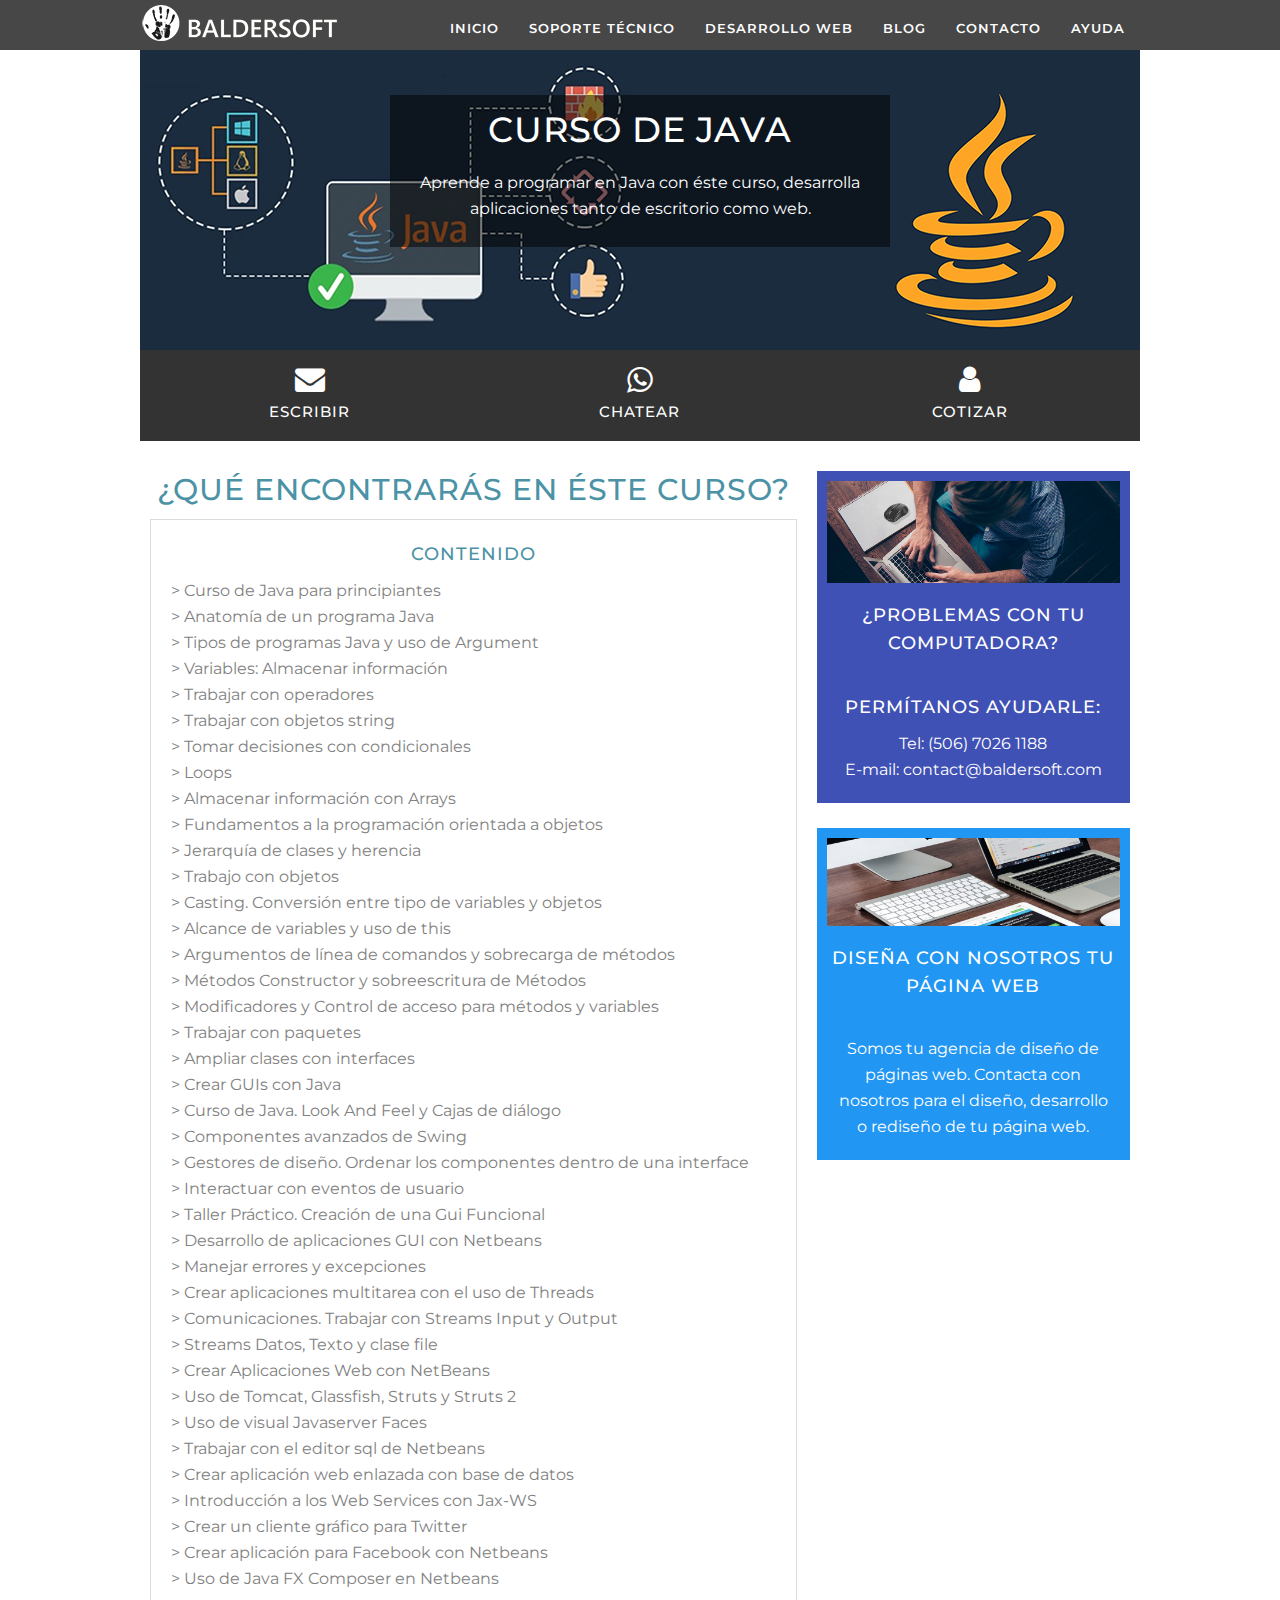
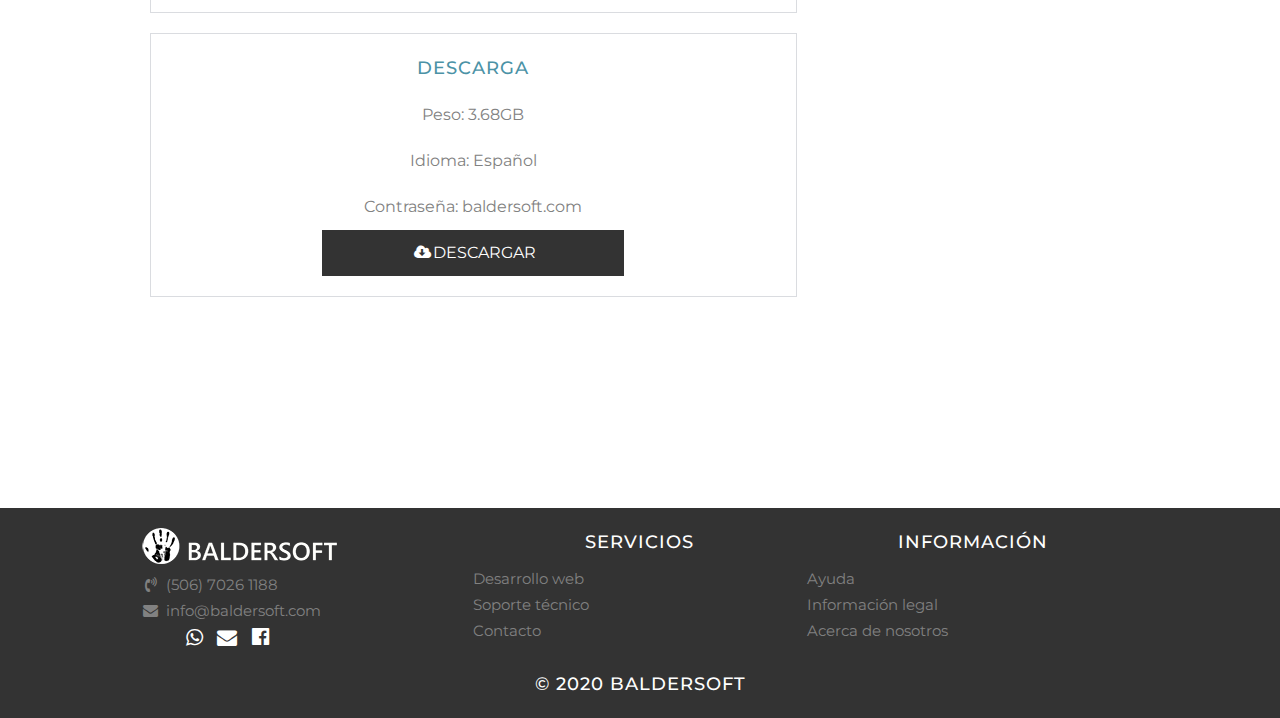
<file: blog/educacion/curso-java.html>
<!DOCTYPE html>
<html lang="es">

<head>
    <link rel="icon" href="/images/favicon.png" />
    <link rel="stylesheet" href="/style.css">
    <meta charset="utf-8" />
    <meta name="viewport" content="width=device-width, user-scalable=no, initial-scale=1, maximum-scale=1, minimum-scale=1" />
    <meta name="author" content="Baldersoft">

    <!-- Global site tag (gtag.js) - Google Analytics -->
    <script async src="https://www.googletagmanager.com/gtag/js?id=UA-69543444-1"></script>
    <script>
        window.dataLayer = window.dataLayer || [];

        function gtag() {
            dataLayer.push(arguments);
        }
        gtag('js', new Date());

        gtag('config', 'UA-69543444-1');

    </script>
    <meta name="title" content="Curso de Java" />
    <meta name="description" content="Aprende a programar en Java con éste curso, desarrolla aplicaciones tanto de escritorio como web." />
    <meta name="keywords" content="programacion java, java de cero, java desde cero con netbeans, estudiar programacion java, curso java, curso completo de java gratis" />
    <title>Curso de Java</title>
</head>

<body class="body">

    <header>
        <div class="container">
            <a href="/index"><img src="/images/logo.png" class="logo"></a>
            <input type="checkbox" id="menu-bar">
            <label class="icon-menu" for="menu-bar"></label>
            <nav class="menu">
                <a href="/index"><span class="icon-home" style="margin-right:10px"></span>Inicio</a>
                <a href="/soporte-tecnico"><span class="icon-support" style="margin-right:10px"></span>Soporte técnico</a>
                <a href="/desarrollo-de-paginas-web"><span class="icon-website" style="margin-right:10px"></span>Desarrollo web</a>
                <a href="/blog/index"><span class="icon-blog" style="margin-right:10px"></span>Blog</a>
                <a href="/contacto"><span class="icon-contact" style="margin-right:10px"></span>Contacto</a>
                <a href="/ayuda"><span class="icon-help" style="margin-right:10px"></span>Ayuda</a>
            </nav>
        </div>
    </header>

    <main>

        <div id="banner">
            <a href="/blog/educacion/curso-java">
                <img src="/images/blog/curso-java.jpg" />
                <div class="title">
                    <h1>Curso de Java</h1>
                    <p>Aprende a programar en Java con éste curso, desarrolla aplicaciones tanto de escritorio como web.</p>
                </div>
            </a>
        </div>

        <section class="tiles-contact-section">
            <a href="mailto:info@baldersoft.com" target="_top" class="icon-mail tiles-contact">
                <h3>Escribir</h3>
            </a>
            <a href="https://api.whatsapp.com/send?phone=50670261188" class="icon-whatsapp tiles-contact" target="_blank">
                <h3>Chatear</h3>
            </a>
            <a href="/contacto" class="icon-contact tiles-contact">
                <h3>Cotizar</h3>
            </a>
        </section>

        <div class="content">
            <h1>¿Qué encontrarás en éste curso?</h1>
            <div class="box">
                <h2>Contenido</h2>
                > Curso de Java para principiantes<br>
                > Anatomía de un programa Java<br>
                > Tipos de programas Java y uso de Argument<br>
                > Variables: Almacenar información<br>
                > Trabajar con operadores<br>
                > Trabajar con objetos string<br>
                > Tomar decisiones con condicionales<br>
                > Loops<br>
                > Almacenar información con Arrays<br>
                > Fundamentos a la programación orientada a objetos<br>
                > Jerarquía de clases y herencia<br>
                > Trabajo con objetos<br>
                > Casting. Conversión entre tipo de variables y objetos<br>
                > Alcance de variables y uso de this<br>
                > Argumentos de línea de comandos y sobrecarga de métodos<br>
                > Métodos Constructor y sobreescritura de Métodos<br>
                > Modificadores y Control de acceso para métodos y variables<br>
                > Trabajar con paquetes<br>
                > Ampliar clases con interfaces<br>
                > Crear GUIs con Java<br>
                > Curso de Java. Look And Feel y Cajas de diálogo<br>
                > Componentes avanzados de Swing<br>
                > Gestores de diseño. Ordenar los componentes dentro de una interface<br>
                > Interactuar con eventos de usuario<br>
                > Taller Práctico. Creación de una Gui Funcional<br>
                > Desarrollo de aplicaciones GUI con Netbeans <br>
                > Manejar errores y excepciones<br>
                > Crear aplicaciones multitarea con el uso de Threads<br>
                > Comunicaciones. Trabajar con Streams Input y Output<br>
                > Streams Datos, Texto y clase file<br>
                > Crear Aplicaciones Web con NetBeans<br>
                > Uso de Tomcat, Glassfish, Struts y Struts 2<br>
                > Uso de visual Javaserver Faces<br>
                > Trabajar con el editor sql de Netbeans<br>
                > Crear aplicación web enlazada con base de datos<br>
                > Introducción a los Web Services con Jax-WS<br>
                > Crear un cliente gráfico para Twitter<br>
                > Crear aplicación para Facebook con Netbeans<br>
                > Uso de Java FX Composer en Netbeans<br>
            </div>

            <div class="download box">
                <h2>Descarga</h2>
                <p>Peso: 3.68GB</p>
                <p>Idioma: Español</p>
                <p>Contraseña: baldersoft.com</p>
                <a href="https://1drv.ms/u/s!As4E4fOCxbOKi4czfZAJDTHT2Lu1oQ?e=uXraRR" target="_blank">
                    <div class="icon-download btn-download">DESCARGAR</div>
                </a>
            </div>
        </div>

        <aside>
            <div class="widget-1">
                <a href="/soporte-tecnico">
                    <img src="/images/soporte-tecnico.jpg">
                    <h3>¿Problemas con tu computadora?</h3>
                    <br>
                    <h4>Permítanos ayudarle:</h4>
                    <p>Tel: (506) 7026 1188
                        <br> E-mail: contact@baldersoft.com</p>
                </a>
            </div>

            <div class="widget-2">
                <a href="/desarrollo-de-paginas-web">
                    <img src="/images/desarrollo-de-paginas-web.jpg">
                    <h3>Diseña con nosotros tu página web</h3>
                    <br>
                    <p>Somos tu agencia de diseño de páginas web. Contacta con nosotros para el diseño, desarrollo o rediseño de tu página web.</p>
                </a>
            </div>

            <div class="widget-3">
                <iframe src="https://docs.google.com/forms/d/e/1FAIpQLSdK5ZKIqGis8ReTaFAKrMqrS28zOf_U_UVku9BcvAqocy3ZMA/viewform?embedded=true" scrolling="no" width="100%" height="790" frameborder="0" marginheight="0" marginwidth="0">Cargando…</iframe>
            </div>
        </aside>

    </main>

    <footer>
        <div class="container">
            <div class="footer-widget">
                <a href="/index"><img src="/images/logo.png"></a>
                <p><span class="icon-phone" style="margin-right:5px;"></span><a href="tel:+50670261188">(506) 7026 1188</a>
                    <br>
                    <span class="icon-mail" style="margin-right:5px;"></span><a href="mailto:info@baldersoft.com" target="_top">info@baldersoft.com</a></p>
                <div class="footer-social">
                    <a href="https://api.whatsapp.com/send?phone=50670261188" class="icon-whatsapp" target="_blank"></a>
                    <a href="mailto:contact@baldersoft.com" class="icon-mail"></a>
                    <a href="https://www.facebook.com/baldersoft" class="icon-facebook" target="_blank"></a>
                </div>
            </div>
            <div class="footer-widget">
                <h2>Servicios</h2>
                <a href="/desarrollo-de-paginas-web">Desarrollo web</a>
                <br>
                <a href="/soporte-tecnico">Soporte técnico</a>
                <br>
                <a href="/contacto">Contacto</a>
            </div>
            <div class="footer-widget">
                <h2>Información</h2>
                <a href="/ayuda">Ayuda</a>
                <br>
                <a href="/informacion-legal">Información legal</a>
                <br>
                <a href="/acerca">Acerca de nosotros</a>
            </div>
            <div class="copyright">
                <a href="/index">
                    <h1>© 2020 Baldersoft</h1>
                </a>
            </div>
        </div>
    </footer>

</body>

</html>
</file>
<file: style.css>
@import url('https://fonts.googleapis.com/css2?family=Montserrat:wght@300&display=swap');

/*GENERAL STYLES*/

* {
    margin: 0;
    padding: 0;
    box-sizing: border-box;
    -webkit-box-sizing: border-box;
    -moz-box-sizing: border-box;
}

.body {
    font-family: 'Montserrat', sans-serif;
    color: #818181;
    line-height: 26px;
}

h1,
h2,
h3,
h4 {
    color: rgb(75, 146, 166);
    margin-bottom: 10px;
    text-align: center;
    font-size: 18px;
    line-height: 28px;
    font-weight: 500;
    text-transform: uppercase;
    letter-spacing: 1px;
}

p {
    padding: 10px;
}

main,
.container {
    width: 98%;
    margin: auto;
}

main {
    max-width: 1000px;
    margin-top: 50px !important;
    margin-bottom: 70px !important;
    display: table;
}

main .content {
    width: 100%;
    max-width: 1000px;
    padding: 10px;
    margin: 0 auto;
}

main .content img {
    width: 100%;
}

.index-p {
    color: #4b92a6;
    text-align: center;
    font-size: 19px;
    line-height: 1.375em;
    font-weight: 400;
    padding: 50px;
}

.content a {
    color: #000;
    text-decoration: none;
}

.content h1 {
    font-size: 30px;
    line-height: 1.25em;
}

.box {
    border: 1px solid #dadce0;
    margin-bottom: 20px;
    padding: 20px;
    display: flow-root;
}

/*END GENERAL STYLES*/


/*FONTELLO NO TOUCH*/

@font-face {
    font-family: 'fontello';
    src: url('../font/fontello.eot?47978811');
    src: url('../font/fontello.eot?47978811#iefix') format('embedded-opentype'),
        url('../font/fontello.woff2?47978811') format('woff2'),
        url('../font/fontello.woff?47978811') format('woff'),
        url('../font/fontello.ttf?47978811') format('truetype'),
        url('../font/fontello.svg?47978811#fontello') format('svg');
    font-weight: normal;
    font-style: normal;
}

/* Chrome hack: SVG is rendered more smooth in Windozze. 100% magic, uncomment if you need it. */
/* Note, that will break hinting! In other OS-es font will be not as sharp as it could be */
/*
@media screen and (-webkit-min-device-pixel-ratio:0) {
  @font-face {
    font-family: 'fontello';
    src: url('../font/fontello.svg?47978811#fontello') format('svg');
  }
}
*/

[class^="icon-"]:before,
[class*=" icon-"]:before {
    font-family: "fontello";
    font-style: normal;
    font-weight: normal;
    speak: none;

    display: inline-block;
    text-decoration: inherit;
    width: 1em;
    margin-right: .2em;
    text-align: center;
    /* opacity: .8; */

    /* For safety - reset parent styles, that can break glyph codes*/
    font-variant: normal;
    text-transform: none;

    /* fix buttons height, for twitter bootstrap */
    line-height: 1em;

    /* Animation center compensation - margins should be symmetric */
    /* remove if not needed */
    margin-left: .2em;

    /* you can be more comfortable with increased icons size */
    /* font-size: 120%; */

    /* Font smoothing. That was taken from TWBS */
    -webkit-font-smoothing: antialiased;
    -moz-osx-font-smoothing: grayscale;

    /* Uncomment for 3D effect */
    /* text-shadow: 1px 1px 1px rgba(127, 127, 127, 0.3); */
}

.icon-menu:before {
    content: '\e800';
}

/* '' */
.icon-down-open:before {
    content: '\e801';
}

/* '' */
.icon-home:before {
    content: '\e802';
}

/* '' */
.icon-support:before {
    content: '\e803';
}

/* '' */
.icon-clock:before {
    content: '\e804';
}

/* '' */
.icon-contact:before {
    content: '\e805';
}

/* '' */
.icon-blog:before {
    content: '\e806';
}

/* '' */
.icon-help:before {
    content: '\e807';
}

/* '' */
.icon-website:before {
    content: '\e808';
}

/* '' */
.icon-twitter:before {
    content: '\f099';
}

/* '' */
.icon-mail:before {
    content: '\f0e0';
}

/* '' */
.icon-download:before {
    content: '\f0ed';
}

/* '' */
.icon-developer:before {
    content: '\f12e';
}

/* '' */
.icon-youtube:before {
    content: '\f16a';
}

/* '' */
.icon-education:before {
    content: '\f19d';
}

/* '' */
.icon-facebook:before {
    content: '\f230';
}

/* '' */
.icon-whatsapp:before {
    content: '\f232';
}

/* '' */
.icon-phone:before {
    content: '\f2a0';
}

/* '' */

/*END FONTELLO*/


/*HEADER STYLES*/

header {
    width: 100%;
    height: 50px;
    background: #333;
    opacity: 0.9;
    position: fixed;
    top: 0;
    left: 0;
    z-index: 100;
}

header .container {
    display: table;
}

header label {
    float: right;
    font-size: 28px;
    margin: 12px 0;
    cursor: pointer;
    color: #fff;
}


header .title {
    float: left;
    color: #fff;
    margin-top: 15px;
    font-size: 25px;
    font-weight: bold;
}

.logo {
    float: left;
    margin-top: 5px;
}

#menu-bar {
    display: none;
}

.menu {
    background: #333;
    position: absolute;
    top: 50px;
    left: 0;
    width: 100%;
    height: 100vh;
    transition: all 0.5s;
    transform: translateX(-100%);
    text-transform: uppercase;
    font-weight: 600;
    font-size: 13px;
    letter-spacing: 1px;

}

.menu a {
    display: block;
    color: #fff;
    height: 50px;
    text-decoration: none;
    padding: 15px;
    transition: 0.3s;

}

.menu a:hover {
    background-color: #999;
}

#menu-bar:checked ~ .menu {
    transform: translateX(0%);

}

/*END HEADER STYLES*/


/*BANNER STYLES*/

#banner {
    position: relative;
    display: flex;
    justify-content: flex-end;
    flex-wrap: wrap;
    text-align: unset;
    height: 300px;
}

#banner img {
    width: 100%;
    height: 300px;
}

#banner .title {
    top: 15%;
    position: absolute;
    color: #fff;
    text-align: center;
    background-color: rgba(0, 0, 0, 0.5);
    padding: 15px;
    transform: translate(0%, 0%);
    width: 100%;
}

#banner .title h1 {
    color: #fff;
    width: 100%;
    font-size: 35px;
    line-height: 40px;
}

#banner a {
    color: #fff;
    text-decoration: none;
}

.banner-btn {
    display: inline-block;
    width: 100px;
    color: #fff;
    text-decoration: none;
    padding: 7px;
    margin-top: 10px;
    border: 3px solid #fff;
}

.banner-btn:hover {
    background: rgba(51, 51, 51, 0.7);
}
/*END BANNER STYLES*/


/*BLOG STYLES*/

.item-blog {
    width: 100%;
    border: 1px solid #dadce0;
    padding: 10px;
    margin-bottom: 20px;
}

.item-blog:hover {
    opacity: 0.9
}

.content .item-blog img {}

.entry-item {}

.entry-item p {
    word-break: break-word;
}

.entry-item h3 {
    margin: 10px !important;
}

.data-content {}

.content h3 {
    margin: 0px;
}

.download {
    text-align: center;
}

.btn-download {
    background: #333;
    color: #fff !important;
    text-align: center;
    padding: 10px !important;
    width: 50%;
    display: inline-block;
}

.btn-download a {
    text-decoration: none;
}

.btn-download:hover {
    background-color: rgba(0, 0, 0, 0.5);
}

/*PAGINATION*/


/* Style the tab */
.tab {
    overflow: hidden;
    text-align: center;
    width: 100%;
    margin-top: 20px;
    margin-bottom: 20px;
}

/* Style the buttons inside the tab */
.tab button {
    background: #333;
    color: #fff;
    border: none;
    outline: none;
    cursor: pointer;
    padding: 14px 16px;
    transition: 0.3s;
    font-size: 17px;
}

/* Change background color of buttons on hover */
.tab button:hover {
    background-color: rgba(0, 0, 0, 0.5);
}

/* Create an active/current tablink class */
.tab button.active {
    background-color: rgba(0, 0, 0, 0.5);
}

/* Style the tab content */
.tabcontent {
    display: none;
    border-top: none;
}

/*END BLOG STYLES*/


/*CONTACT BAR STYLES*/

.tiles-contact-section {
    width: 100%;
    display: flow-root;
    background: #333;
    padding: 5px;
    margin-bottom: 20px;
}

.tiles-contact {
    text-align: center;
    width: 33.33%;
    float: left;
    overflow-wrap: break-word;
}

.tiles-contact-section h3 {
    color: #fff;
    font-size: 15px;

}

.tiles-contact-section a {
    color: #fff !important;
    text-decoration: none;
}

.tiles-contact-section :before {
    font-size: 30px;
    margin-top: 10px;
}
/*END CONTACT BAR STYLES*/


/*TILES STYLES*/

.tiles-index {
    width: 100%;
    display: flow-root;
    margin-top: 30px;
    margin-bottom: 30px;
}

.tiles-index h4 {
    text-align: center;
}

.tiles-index article {
    text-align: center;
}

.tiles-index article img {
    width: 300px;
    height: 150px;
}

#tiles-blog img {
    width: 180px;
    height: 180px;
    border-radius: 50%;
    border: 7px solid #333;
    margin-bottom: 10px;
}

#tiles a,
#tiles-blog a {
    text-decoration: none;
    color: #000;
}

#tiles-blog {
    text-align: center;
}

/*TILES PRICES*/

.prices {
    width: 100%;
}

.price-article {
    width: 100%;
    background: #152c3e;
    color: #fff;
    height: 10%;
    padding: 10px;
    margin-bottom: 10px;
}

.box .prices h2 {
    color: #fff;
}

.box .prices h3 {
    font-size: 30px;
    color: #fff;
}

.prices hr {
    color: #fff;
    margin: 10px;
}
/*END TILES STYLES*/


/* SIDEBAR STYLES*/

aside {
    width: 100%;
    color: #fff;
    display: flow-root;
    padding: 10px;
}

aside a,
aside h3,
aside h4 {
    color: #fff;
    text-decoration: none;
    margin-bottom: 0px;
    margin-top: 10px;
}

aside p {
    text-align: center;
}

aside img {
    width: 100%;
}

.widget-1,
.widget-2,
.widget-3 {
    margin-bottom: 25px;
    padding: 10px;
}


.widget-1 {
    background: #3F51B5;
}

.widget-2 {
    background: #2196F3;
}
/*END SIDEBAR STYLES*/


/*FOOTER STYLES*/

footer {
    background: #333;
    color: #fff;
    width: 100%;
    padding: 10px;
    font-size: 15px;
    text-align: center;
}

footer .container {
    margin-top: 10px;
}

.footer-widget {
    width: 100%;
    display: block;
    margin-bottom: 20px;
}

footer p,
footer a {
    padding: 0px;
    color: #818181;
    margin-top: 0px;
    margin-bottom: 0px;
    text-decoration: none;
}

footer h2 {
    color: #fff;
}

.footer-social {
    width: 100%;
    font-size: 20px;
}

.footer-social a {
    display: inline-block;
    color: #fff;
}

.copyright {
    width: 100%;
    display: flow-root;
}

.copyright h1 {
    color: #fff;
}
/*END FOOTER STYLES*/


/*MOBILES STYLES*/

@media (min-width:1024px) {

    /*MOBILE GENERAL STYLES*/
    main,
    .container {
        width: 1000px;
    }

    main .content {
        width: 66.66%;
        float: left;
    }

    /*END MOBILE GENERAL STYLES*/


    /*MOBILE HEADER STYLES*/

    .menu {
        position: static;
        width: auto;
        height: auto;
        transform: translateX(0%);
        float: right;
        display: flex;
    }

    .menu a {
        border: none;
    }

    header label {
        display: none;
    }

    header span {
        display: none;
    }


    /*END MOBILE HEADER STYLES*/


    /*MOBILE BANNER STYLES*/

    #banner .title {
        transform: translate(50%, 0%);
        width: 50%;
    }


    /* END MOBILE  STYLES*/


    /*MODILE TILES PRICES STYLES*/

    .price-article {
        width: 48%;
        float: left;
        margin-right: 10px;
    }

    .tiles-index article {
        width: 33.33%;
        float: left;
    }

    /*END MODILE TILES PRICES STYLES*/


    /*MOBILE SIDEBAR STYLES*/

    aside {
        width: 33.33%;
        float: left;
    }

    /*END MOBILE SIDEBAR STYLES*/


    /*MOBILE FOOTER STYLES*/

    footer {
        text-align: unset;
    }


    .footer-widget {
        width: 33.33%;
        float: left;

    }

    .footer-social {
        width: 100%;
        font-size: 20px;
        margin-left: 40px;
    }

    /*END MOBILE FOOTER STYLES*/

/*END MOBILES STYLES*/
</file>
